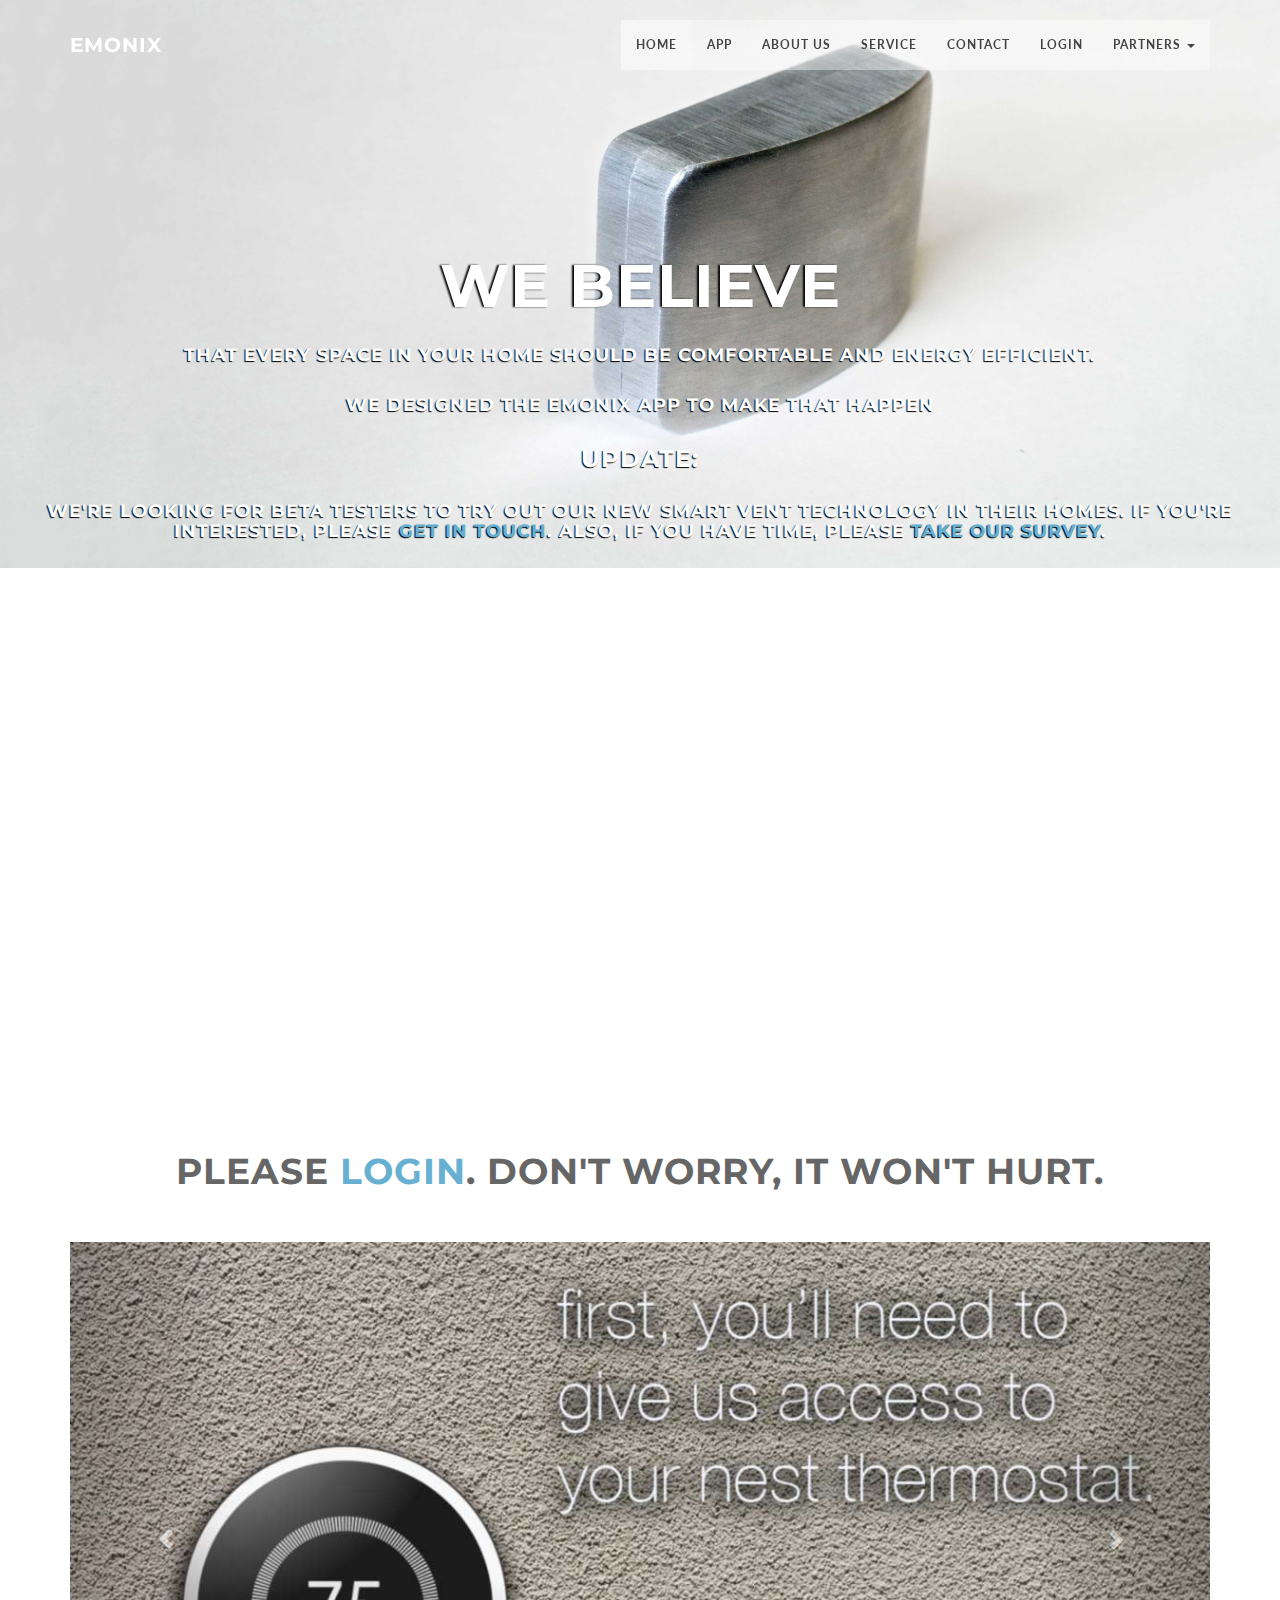
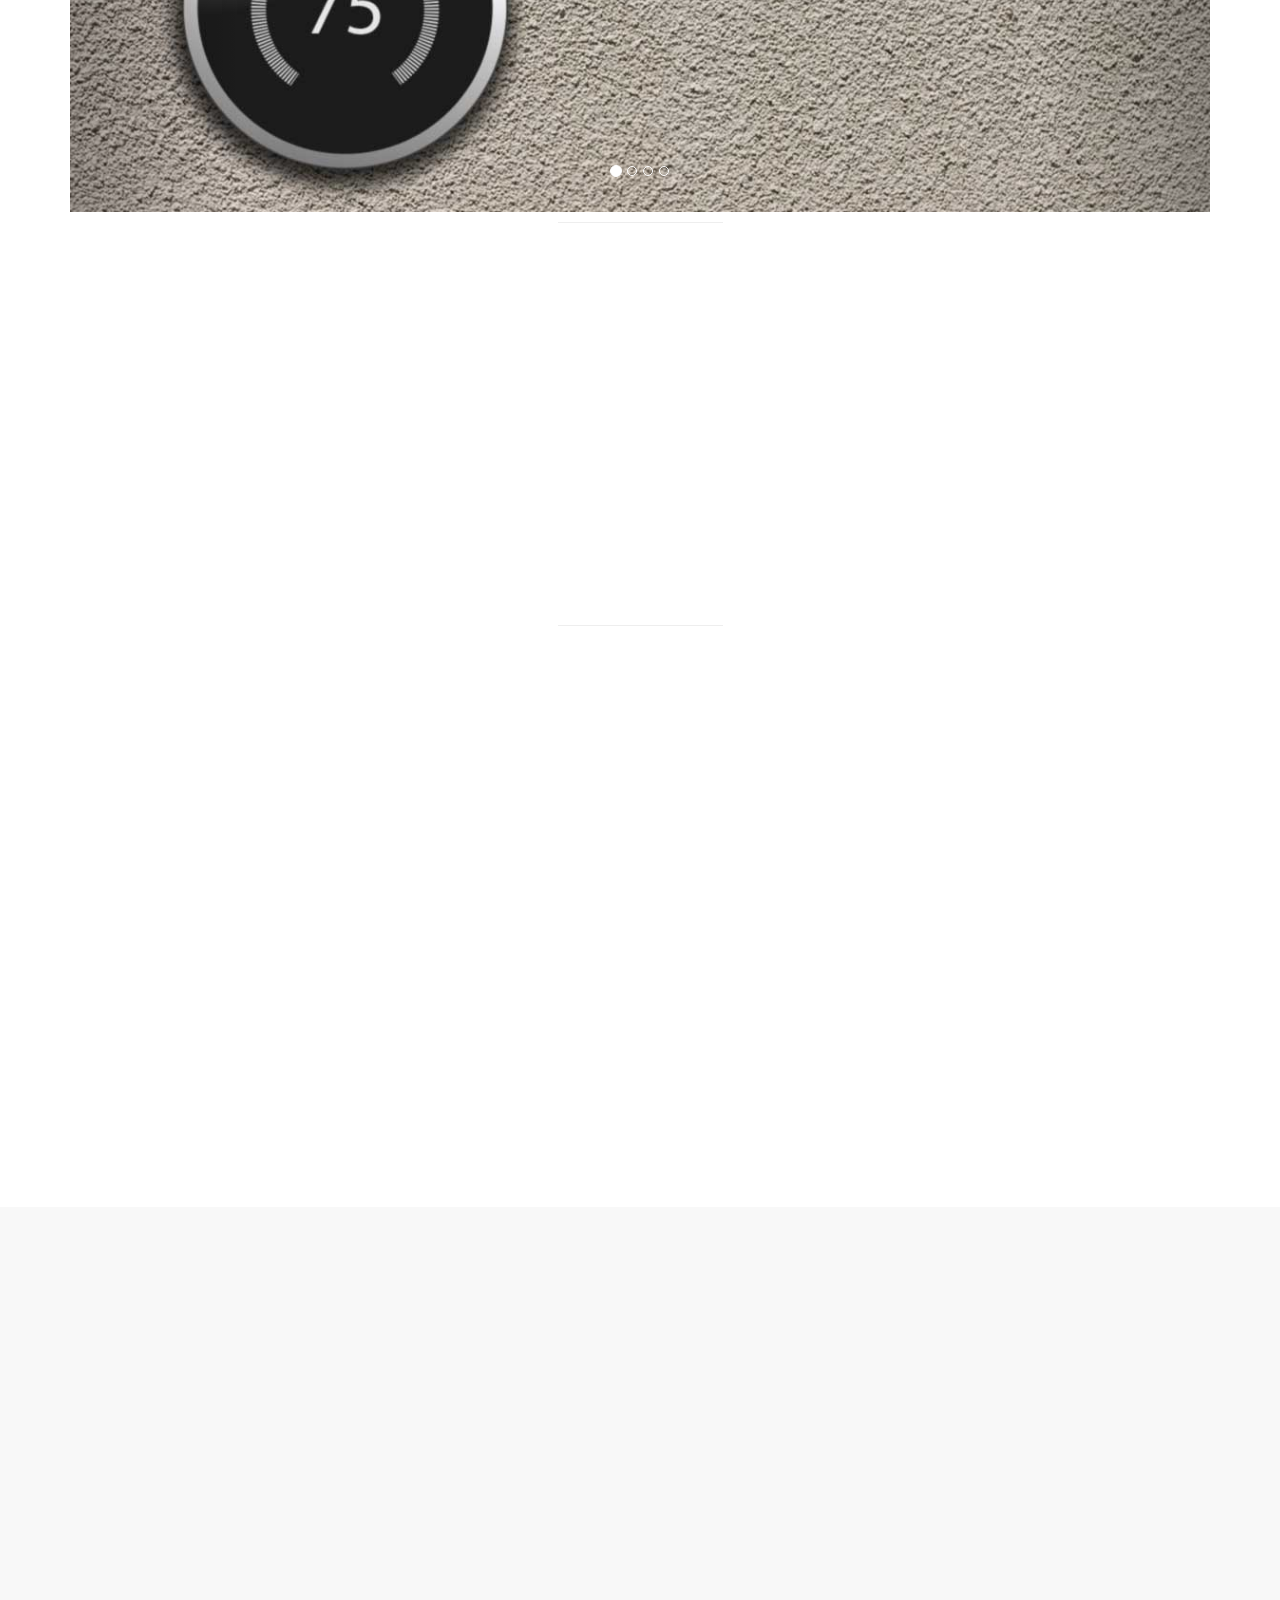
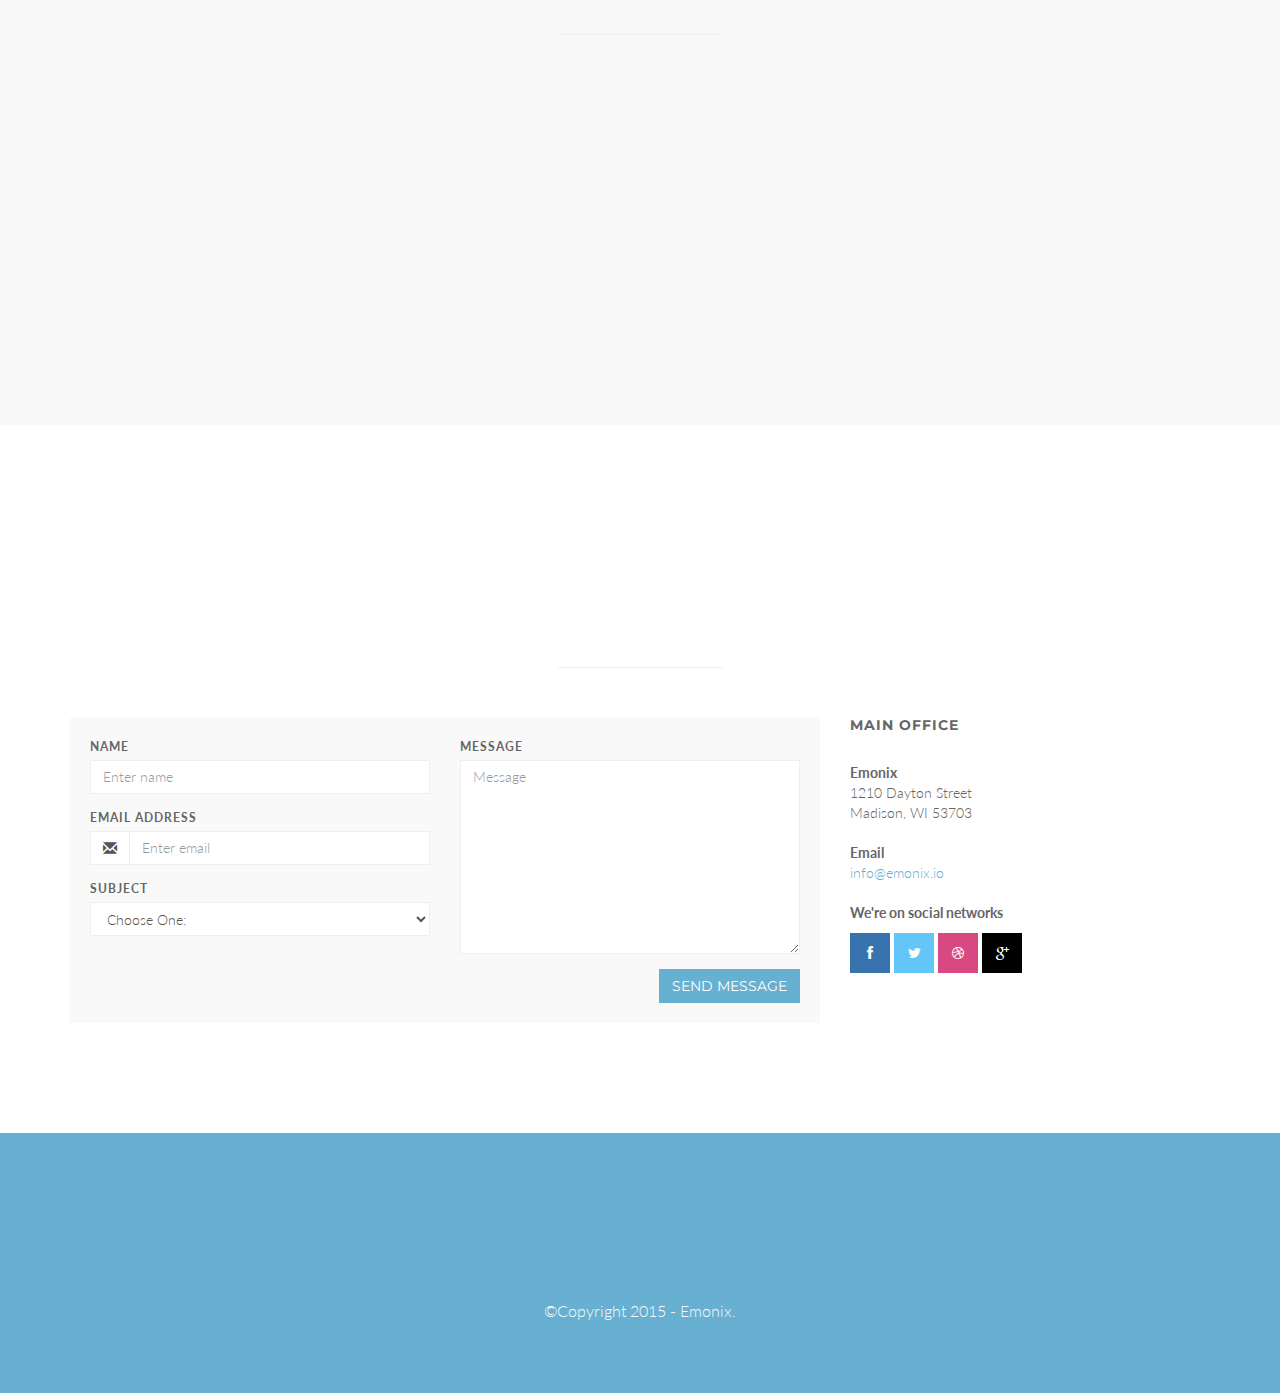
<file: index.html>
<!DOCTYPE html>
<html lang="en">

<head>
    <meta charset="utf-8">
    <meta name="viewport" content="width=device-width, initial-scale=1.0">
    <meta name="description" content="">
    <meta name="author" content="">

    <title>Emonix Home Automation</title>

	<link href='http://fonts.googleapis.com/css?family=Buenard:700' rel='stylesheet' type='text/css'>

    <!-- Bootstrap Core CSS -->
    <link href="css/bootstrap.min.css" rel="stylesheet" type="text/css">

    <!-- Fonts -->
    <link href="font-awesome/css/font-awesome.min.css" rel="stylesheet" type="text/css">
	<link href="css/animate.css" rel="stylesheet" />
    <!-- Squad theme CSS -->
    <link href="css/style.css" rel="stylesheet">
	<link href="color/default.css" rel="stylesheet">

    <script src="https://apis.google.com/js/client:platform.js" async defer></script>

	<script src="https://ajax.googleapis.com/ajax/libs/jquery/2.1.3/jquery.min.js"></script>

	<!-- Warming Up -->
	<link href='http://fonts.googleapis.com/css?family=Buenard:700' rel='stylesheet' type='text/css'>
	<script src="http://pupunzi.com/mb.components/mb.YTPlayer/demo/inc/jquery.mb.YTPlayer.js"></script>
	
	<script src="http://pupunzi.com/mb.components/mb.YTPlayer/demo/inc/jquery.mb.YTPlayer.js"></script>

	<script>
	function computeBill() {
		var xmlhttp;
		if (window.XMLHttpRequest) {
			// code for IE7+, Firefox, Chrome, Opera, Safari
			xmlhttp=new XMLHttpRequest();
		} else {
			// code for IE6, IE5
			xmlhttp=new ActiveXObject("Microsoft.XMLHTTP");
		}
		xmlhttp.onreadystatechange=function() {
			if (xmlhttp.readyState==4 && xmlhttp.status==200) {
				document.getElementById("computedGasBill").value=xmlhttp.responseText;
			}
		}
		var gasused = document.getElementById('gasused').value;
		var gasprice = document.getElementById('gasprice').value;
		var startdate = document.getElementById('startdate').value;
		var enddate = document.getElementById('enddate').value;
		var dc = document.getElementById('distrocharge').value;
		xmlhttp.open("GET","computebill.php?gasused="+gasused+"&gasprice="+gasprice+"&startdate="+startdate+"&enddate="+enddate+"&distrocharge="+dc,true);
		xmlhttp.send();
	}
	
	function linkNESTDevice() {
		var user_nest_authCode = document.forms['user_nest_authCode_form']['user_nest_authCode'].value;
	
		if(user_nest_authCode.length != 8) {
			alert('Authorization Code must have 8 characters');
			return false;
		}
	
		localStorage.setItem('user_nest_authCode', user_nest_authCode);
	
		var glogin_authResult = localStorage.getItem('glogin_authResult');
		var glogin_authResult = JSON.parse(glogin_authResult);
	
		sendNESTDataToEmonixIO(glogin_authResult);
	
		return true;
	}

	function sendNESTDataToEmonixIO(authResult) {
		gapi.client.load("oauth2", "v2", function(){
	      	gapi.client.oauth2.tokeninfo( {'access_token' : authResult.access_token} ).execute( function(innerResp){
				var user_email = innerResp.email;
				var user_nest_authCode = localStorage.getItem('user_nest_authCode');
	
				var user_nest_dataBundle = {
					"email": user_email,
					"user_nest_authCode": user_nest_authCode
				};

				user_nest_dataBundle = JSON.stringify(user_nest_dataBundle);
	
				var xmlhttp;
				if (window.XMLHttpRequest) { // code for IE7+, Firefox, Chrome, Opera, Safari
				  	xmlhttp=new XMLHttpRequest();
				} else { // code for IE6, IE5
				  xmlhttp=new ActiveXObject("Microsoft.XMLHTTP");
				}
				xmlhttp.onreadystatechange=function() {
					if (xmlhttp.readyState==4 && xmlhttp.status==200) {
						var serverResponse = xmlhttp.responseText;
						alert(serverResponse);
						location.reload(true);
				    } else if(xmlhttp.status==400) {
						alert('Uh Oh! Something went awry. Could you please enter your authorization code again? Pretty please?');
					}
				}
				xmlhttp.open("POST","addNestUserToDatabase.php",true);
				xmlhttp.setRequestHeader("Content-type", "application/x-www-form-urlencoded");
				xmlhttp.send("user_nest_dataBundle="+user_nest_dataBundle);
			});
	      });
	
	      return true;
	}
	
	function checkUserLoginStatus() {
		var glogin_authResult = localStorage.getItem('glogin_authResult');
		
		if (glogin_authResult != null) {
			glogin_authResult = JSON.parse(glogin_authResult);
			if ( glogin_authResult['status']['signed_in'] ) {
				localStorage.setItem('signOutRequest','1');
				document.getElementById('login_link').innerHTML = "<a href=\"/login.html\">Logout</a>";
				return true;
			} else {
				document.getElementById('login_link').innerHTML = "<a href=\"/login.html\">Login</a>";
			}
		}
		return false;
	}

	function checkNestRegistration() {
		var authResult = localStorage.getItem('glogin_authResult');

		if (authResult != null) {
		    authResult = JSON.parse(authResult);
			gapi.client.load("oauth2", "v2", function(){
	    	  	gapi.client.oauth2.tokeninfo( {'access_token' : authResult.access_token} ).execute( function(innerResp){
					var user_email = innerResp.email;
	
					var xmlhttp;
					if (window.XMLHttpRequest) { // code for IE7+, Firefox, Chrome, Opera, Safari
					  	xmlhttp=new XMLHttpRequest();
					} else { // code for IE6, IE5
					  xmlhttp=new ActiveXObject("Microsoft.XMLHTTP");
					}
					xmlhttp.onreadystatechange=function() {
						if (xmlhttp.readyState==4 && xmlhttp.status==200) {
							var serverResponse = xmlhttp.responseText;
							if (serverResponse == 'true') {
								document.getElementById('request_login_section').style.display='none';
								document.getElementById('nest_linking_section').style.display='none';
								document.getElementById('bill_analysis_section').style.display='block';
							}
					    }
					}
					xmlhttp.open("POST","checkNestRegistration.php",true);
					xmlhttp.setRequestHeader("Content-type", "application/x-www-form-urlencoded");
					xmlhttp.send("user_email="+user_email);
				});
	   		});
		}
	    return false;
	}
	
	
	function operationsOnLoad() {
		var userLoginStatus = checkUserLoginStatus();
	
		if (userLoginStatus == true) {
			document.getElementById('request_login_section').style.display='none';
			document.getElementById('nest_linking_section').style.display='block';

			var nestRegistrationStatus = checkNestRegistration();
			if (nestRegistrationStatus == true) {
				document.getElementById('bill_analysis_section').style.display='block';
			} else {
				document.getElementById('bill_analysis_section').style.display='none';
			}
		} else {
			document.getElementById('request_login_section').style.display='block';
			document.getElementById('nest_linking_section').style.display='none';
			document.getElementById('bill_analysis_section').style.display='none';
		}
	}
	
	
	if (window.addEventListener) {
	    window.addEventListener("load", operationsOnLoad, false);
	} else if (window.attachEvent) {
	    window.attachEvent("onload", operationsOnLoad);
	} else {
		window.onload = operationsOnLoad;
	}
	
	</script>
<!-- Google Analytics -->
<script>
  (function(i,s,o,g,r,a,m){i['GoogleAnalyticsObject']=r;i[r]=i[r]||function(){
  (i[r].q=i[r].q||[]).push(arguments)},i[r].l=1*new Date();a=s.createElement(o),
  m=s.getElementsByTagName(o)[0];a.async=1;a.src=g;m.parentNode.insertBefore(a,m)
  })(window,document,'script','//www.google-analytics.com/analytics.js','ga');

  ga('create', 'UA-62214230-1', 'auto');
  ga('send', 'pageview');

</script>
<!-- End Google Analytics -->

</head>


<body id="page-top" data-spy="scroll" data-target=".navbar-custom">
<div id="fb-root"></div>
<script>(function(d, s, id) {
  var js, fjs = d.getElementsByTagName(s)[0];
  if (d.getElementById(id)) return;
  js = d.createElement(s); js.id = id;
  js.src = "//connect.facebook.net/en_US/sdk.js#xfbml=1&version=v2.3";
  fjs.parentNode.insertBefore(js, fjs);
}(document, 'script', 'facebook-jssdk'));</script>

	<!-- Preloader -->

	<div id="preloader">
	  <div id="load"></div>
	</div>

    <nav class="navbar navbar-custom navbar-fixed-top" role="navigation">
        <div class="container">
            <div class="navbar-header page-scroll">
                <button type="button" class="navbar-toggle" data-toggle="collapse" data-target=".navbar-main-collapse">
                    <i class="fa fa-bars"></i>
                </button>
                <a class="navbar-brand" href="index.html">
                    <h1>EMONIX</h1>
                </a>
            </div>

            <!-- Collect the nav links, forms, and other content for toggling -->
            <div class="collapse navbar-collapse navbar-right navbar-main-collapse">
      <ul class="nav navbar-nav">
        <li class="active"><a href="#intro">Home</a></li>
        <li><a href="#app">App</a></li>
	<li><a href="#about">About us</a></li>
		<li><a href="#service">Service</a></li>
		<li><a href="#contact">Contact</a></li>
		<li id="login_link"><a href="/login.html">Login</a></li>
        <li class="dropdown">
          <a href="#" class="dropdown-toggle" data-toggle="dropdown">Partners <b class="caret"></b></a>
          <ul class="dropdown-menu">
            <li><a href="http://www.wisc.edu/">UW Madison</a></li>
            <li><a href="https://www.wirelessdigitalthings.com/">Wireless Digital Things</a></li>
            <li><a href="https://nest.com/">Nest</a></li>
          </ul>
        </li>
      </ul>
            </div>
            <!-- /.navbar-collapse -->
        </div>
        <!-- /.container -->
    </nav>

	<!-- Section: intro -->
<div class="video-banner" style="z-index:3">
<!--<video id="video" preload autoplay="true" loop="loop" muted="muted" volume="0"> -->
<video autoplay loop poster="img/emonix.jpeg" id="bgvid">
<source src="http://emonix.io/img/vent.mp4" type="video/mp4"></source>
</video>
     </div>

<section id="intro" class="intro">
		<div class="slogan" style="z-index:120">
			<h2>WE BELIEVE</h2>
			<h4>that every space in your home should be comfortable and energy efficient.</h4>
			<h4>We designed the Emonix App to make that happen</h4>

			<h3>UPDATE:</h3>
			<h4>We're looking for beta testers to try out our new smart vent technology in their homes. If you're interested, please <a href="#contact">get in touch</a>. Also, if you have time, please <a href="https://uwmadison.qualtrics.com/SE/?SID=SV_006GsnlUYH6ViIJ"> take our survey</a>.</h4>
		</div>

		<div class="page-scroll">
			<a href="#service" class="btn btn-circle">
				<i class="fa fa-angle-double-down animated"></i>
			</a>
	</div>
    </section>
	<!-- /Section: intro -->

<!-- Video test -->

<!-- Warming Up -->
<!--Video Section-->
<!--
<section class="content-section video-section">
  <div class="pattern-overlay">
  <a id="bgndVideo" class="player" data-property="{videoURL:'https://www.youtube.com/watch?v=fdJc1_IBKJA',containment:'.video-section', quality:'large', autoPlay:true, mute:true, opacity:1}">bg</a>
    <div class="container">
      <div class="row">
        <div class="col-lg-12">
        <h1>Full Width Video</h1>  
        <h3>Enjoy Adding Full Screen Videos to your Page Sections</h3>
	   </div>
      </div>
    </div>
  </div>
</section>
-->
<!-- End Video Test -->

	<!-- Section: app -->
	<br />
    <section id="app" class="home-section text-center">
		<div class="heading-about">
			<div class="container">
			<div class="row">
				<div class="col-lg-8 col-lg-offset-2">
					<div class="wow bounceInDown" data-wow-delay="0.4s">
					<div class="section-heading">
					<h2>Emonix App</h2>
					<i class="fa fa-2x fa-angle-down"></i>
					</div>
					</div>
				</div>
			</div>
			</div>
		</div>
		<div id="appcontainer" class="container">




<!--Request to log in-->
<div id="request_login_section">
<h1 font-size='xx-large'>Please <a href="/login.html">login</a>. Don't worry, it won't hurt.</h1>
</div>
<!--End Request to log in-->


<!-- Begin Form to Connect To Nest-->
<div id="nest_linking_section" class="text-left">

Please follow these instructions to let us access your Nest.<br />
<ol>
<li>First, <strong><a href="https://home.nest.com/login/oauth2?client_id=5b67590a-8ce8-43f2-bad1-f35e8c6ba3cb&state=STATE" target="_blank">Generate a PIN code for your Nest</a> </strong></li>
<li>Agree to let emonix.io access your Nest (you know you want to!) </li>
<li>Login with your Nest account to view your Nest PIN code </li>
<li>Select and copy that PIN code and paste in in the corresponding text box below </li>
</ol>
	<form name="user_nest_authCode_form" action="javascript:linkNESTDevice();" method="post" class="form-horizontal" role="form">
	<div class="form-group">
		<label for="nest_authCode_request" class="col-sm-4 control-label">Please Enter your Nest PIN Code Here</label>
	    <div class="col-sm-4">
	    	<input type="text" class="form-control" id="user_nest_authCode" placeholder="NEST Authorization Code">
	    </div>
	</div>
	
	<input type="submit" value="I authorize Emonix.io to reduce my Energy Bill" /> <br />
	</form>
	<br />
</div>
<!-- End Form to Connect To Nest-->

<!-- Begin Bill Analysis Section -->
<div id="bill_analysis_section">
	<h4>Woohoo! Looks like we're already pals with your NEST. Please tell us about your last heating bill</h4>
	<form id="billform" class="form-horizontal" role="form">
	<!-- Start Date -->
	<div class="form-group">
	    <label for="startdate" class="col-sm-4 control-label">billing cycle start date</label>
	    <div class="col-sm-4">
	      <input type="date" class="form-control" id="startdate" placeholder="start date">
	    </div>
	  </div>
	
	<!-- End Date -->
	<div class="form-group">
	    <label for="enddate" class="col-sm-4 control-label">billing cycle end date</label>
	    <div class="col-sm-4">
	      <input type="date" class="form-control" id="enddate" placeholder="end date">
	    </div>
	  </div>
	
	<!-- Gas Amount -->
	     <div class="form-group">
	           <div class="col-sm-4 text-right">
	             <label for="gasused" class="">gas used last month</label>
	           </div>
	           <div class="col-sm-2">
	             <input id="gasused" class="form-control input-group-lg reg_name" type="text" name="gas used" placeholder="gas used" onkeyup="computeBill()">
	           </div>       
	           <div class="col-sm-2">
	             <label for="lastname" class="sr-only"></label>
	      <select class="form-control input-group-lg reg_name">
	        <option>therms</option>
	        <option>btu</option>
	      </select>
	           </div>
	    </div><!--/form-group-->
	
	<!-- Gas Price -->
	<div class="form-group">
	    <label for="gasprice" class="col-sm-4 control-label">gas price (per therm/btu)</label>
	    <div class="col-sm-4">
	      <div class="input-group">
	      <div class="input-group-addon">$</div>
	      <input type="text" class="form-control" id="gasprice" placeholder="gas price" onkeyup="computeBill()">
	      </div>
	    </div>
	  </div>
	
	<!-- Distribution Charges -->
	     <div class="form-group">
	           <div class="col-sm-4 text-right">
	             <label for="distrocharge" class="">distribution charges</label>
	           </div>
	           <div class="col-sm-2">
	           <div class="input-group">
	           <div class="input-group-addon">$</div>
	             <input id="distrocharge" class="form-control input-group-lg reg_name" type="text" placeholder="daily charge" onkeyup="computeBill()">
	           </div>
	           </div>       
	           <div class="col-sm-2">
	             <label for="lastname" class="sr-only"></label>
	      <select class="form-control input-group-lg reg_name">
	        <option>per day</option>
	        <option>per month</option>
	      </select>
	           </div>
	    </div><!--/form-group-->
	
	<div class="form-group">
	    <label for="computedGasBill" class="col-sm-4 control-label">total heating bill</label>
	    <div class="col-sm-4">
	      <input type="text" class="form-control" id="computedGasBill" placeholder="end date">
	    </div>
	  </div>
	
	
	
	  <div class="form-group"> 
	    <div class="col-sm-offset-2 col-sm-8">
	      <button type="submit" class="btn btn-default">Go!</button>
	    </div>
	  </div>
	</form>
</div>
<!-- End Bill Analysis Section -->



<br />
<!-- Carousel Test  -->
<div id="myCarousel" class="carousel slide" data-ride="carousel">
  <!-- Indicators -->
  <ol class="carousel-indicators">
    <li data-target="#myCarousel" data-slide-to="0" class="active"></li>
    <li data-target="#myCarousel" data-slide-to="1"></li>
    <li data-target="#myCarousel" data-slide-to="2"></li>
    <li data-target="#myCarousel" data-slide-to="3"></li>
  </ol>

  <!-- Wrapper for slides -->
  <div class="carousel-inner" role="listbox">
    <div class="item active">
      <img src="img/nestwall.jpg" alt="Nest thermostat">
    </div>

    <div class="item">
      <img src="img/nest-gears.gif" alt="Emonix Cloud Services">
    </div>

    <div class="item">
      <img src="img/energytarget.gif" alt="Energy bill target">
    </div>

    <div class="item">
      <img src="img/emonixsavings.gif" alt="Emonix saving energy">
    </div>
  </div>

  <!-- Left and right controls -->
  <a class="left carousel-control" href="#myCarousel" role="button" data-slide="prev">
    <span class="glyphicon glyphicon-chevron-left" aria-hidden="true"></span>
    <span class="sr-only">Previous</span>
  </a>
  <a class="right carousel-control" href="#myCarousel" role="button" data-slide="next">
    <span class="glyphicon glyphicon-chevron-right" aria-hidden="true"></span>
    <span class="sr-only">Next</span>
  </a>
</div>
<!-- End carousel test -->




		<div class="row">
			<div class="col-lg-2 col-lg-offset-5">
				<hr class="marginbot-50">
			</div>
		</div>


		</div>
	</section>
	<!-- /Section: about -->
	


	<!-- Section: about -->
    <section id="about" class="home-section text-center">
		<div class="heading-about">
			<div class="container">
			<div class="row">
				<div class="col-lg-8 col-lg-offset-2">
					<div class="wow bounceInDown" data-wow-delay="0.4s">
					<div class="section-heading">
					<h2>About us</h2>
					<i class="fa fa-2x fa-angle-down"></i>

					</div>
					</div>
				</div>
			</div>
			</div>
		</div>
		<div class="container">

		<div class="row">
			<div class="col-lg-2 col-lg-offset-5">
				<hr class="marginbot-50">
			</div>
		</div>
			<div class="col-xs-5 col-sm-3 col-md-4">
				<div class="wow bounceInUp" data-wow-delay="0.5s">
                <div class="team boxed-grey">
                    <div class="inner">
						<h5>Neil Klingensmith</h5>
                        <p class="subtitle">CEO and Engineer</p>
                        <div class="avatar"><img src="img/team/neil.jpg" alt="" class="img-responsive img-circle" /></div>
                    </div>
                </div>
				</div>
            </div>
			<div class="col-xs-5 col-sm-3 col-md-4">
				<div class="wow bounceInUp" data-wow-delay="0.8s">
                <div class="team boxed-grey">
                    <div class="inner">
						<h5>Suman</h5>
                        <p class="subtitle">Chairman of the Board</p>
                        <div class="avatar"><img src="img/team/suman.jpg" alt="" class="img-responsive img-circle" /></div>

                    </div>
                </div>
				</div>
            </div>
			<div class="col-xs-5 col-sm-3 col-md-4">
				<div class="wow bounceInUp" data-wow-delay="1s">
                <div class="team boxed-grey">
                    <div class="inner">
						<h5>Kyle Grieger</h5>
                        <p class="subtitle">Software Engineer</p>
                        <div class="avatar"><img src="img/team/kyle.jpg" alt="" class="img-responsive img-circle" /></div>

                    </div>
                </div>
				</div>
            </div>
        </div>		
		</div>
	</section>
	<!-- /Section: about -->
	

	<!-- Section: services -->
    <section id="service" class="home-section text-center bg-gray">
		
		<div class="heading-about">
			<div class="container">
			<div class="row">
				<div class="col-lg-8 col-lg-offset-2">
					<div class="wow bounceInDown" data-wow-delay="0.4s">
					<div class="section-heading">
					<h2>FEATURES AND SERVICES</h2>
					<h4>Emonix is a home automation service that reduces the energy consumed by your home's heating and cooling systems.
					It works by only conditioning the spaces that are actively being used.</h4>
					<h5>Using smart vent dampers, airflow to unused spaces is rerouted to other areas of the home so you don't waste energy and money to heat and cool your unused rooms.</h5>
					<i class="fa fa-2x fa-angle-down"></i>

					</div>
					</div>
				</div>
			</div>
			</div>
		</div>
		<div class="container">
		<div class="row">
			<div class="col-lg-2 col-lg-offset-5">
				<hr class="marginbot-50">
			</div>
		</div>
        <div class="row">
            <div class="col-sm-3 col-md-3">
				<div class="wow fadeInLeft" data-wow-delay="0.2s">
                <div class="service-box">
					<div class="service-icon">
						<img src="img/icons/snow42.svg" alt="" height="42" width="42"/>
					</div>
					<div class="service-desc">
						<h5>NEST INTEGRATION</h5>
						<p>Our system can communicate with a Nest thermostat in order to more efficiently heat and cool your home.</p>
					</div>
                </div>
				</div>
            </div>
			<div class="col-sm-3 col-md-3">
				<div class="wow fadeInUp" data-wow-delay="0.2s">
                <div class="service-box">
					<div class="service-icon">
						<img src="img/icons/statistical1.svg" alt="" height="42" width="42" />
					</div>
					<div class="service-desc">
						<h5>DATA ANALYSIS</h5>
						<p>View temperature data in real time and know what the climate is in every room of your home.</p>
					</div>
                </div>
				</div>
            </div>
			<div class="col-sm-3 col-md-3">
				<div class="wow fadeInUp" data-wow-delay="0.2s">
                <div class="service-box">
					<div class="service-icon">
						<img src="img/icons/earth16.svg" alt="" height="42" width="42"/>
					</div>
					<div class="service-desc">
						<h5>SUSTAINABILITY</h5>
						<p>Set parameters to save money and energy and avoid heating or cooling parts of your home that are not in use.</p>
					</div>
                </div>
				</div>
            </div>
			<div class="col-sm-3 col-md-3">
				<div class="wow fadeInRight" data-wow-delay="0.2s">
                <div class="service-box">
					<div class="service-icon">
						<img src="img/icons/cloud127.svg" alt="" height="42" width="42" />
					</div>
					<div class="service-desc">
						<h5>CLOUD SYSTEM</h5>
						<p>Your data is securely stored in the cloud so you can acess it from anywhere.</p>
					</div>
                </div>
				</div>
            </div>
        </div>		
		</div>
	</section>
	<!-- /Section: services -->
	

	

	<!-- Section: contact -->
    <section id="contact" class="home-section text-center">
		<div class="heading-contact">
			<div class="container">
			<div class="row">
				<div class="col-lg-8 col-lg-offset-2">
					<div class="wow bounceInDown" data-wow-delay="0.4s">
					<div class="section-heading">
					<h2>Get in touch</h2>
					<i class="fa fa-2x fa-angle-down"></i>

					</div>
					</div>
				</div>
			</div>
			</div>
		</div>
		<div class="container">

<div class="fb-share-button" data-href="http://www.emonix.io" data-layout="button"></div>
		<div class="row">
			<div class="col-lg-2 col-lg-offset-5">
				<hr class="marginbot-50">
			</div>
		</div>
    <div class="row">
        <div class="col-lg-8">
            <div class="boxed-grey">
                <form id="contact-form" method="POST" action="cgi-bin/getintouch.cgi">
                <div class="row">
                    <div class="col-md-6">
                        <div class="form-group">
                            <label for="name">
                                Name</label>
                            <input type="text" class="form-control" name="name" id="name" placeholder="Enter name" required="required" />
                        </div>
                        <div class="form-group">
                            <label for="email">
                                Email Address</label>
                            <div class="input-group">
                                <span class="input-group-addon"><span class="glyphicon glyphicon-envelope"></span>
                                </span>
                                <input type="email" class="form-control" name="email" id="email" placeholder="Enter email" required="required" /></div>
                        </div>
                        <div class="form-group">
                            <label for="subject">
                                Subject</label>
                            <select id="subject" name="subject" class="form-control" required="required">
                                <option value="na" selected="">Choose One:</option>
                                <option value="service">Questions</option>
                                <option value="suggestions">Suggestions</option>
                                <option value="product">Pricing</option>
                            </select>
                        </div>
                    </div>
                    <div class="col-md-6">
                        <div class="form-group">
                            <label for="name">
                                Message</label>
                            <textarea name="message" id="message" class="form-control" rows="9" cols="25" required="required"
                                placeholder="Message"></textarea>
                        </div>
                    </div>
                    <div class="col-md-12">
                        <button type="submit" class="btn btn-skin pull-right" id="btnContactUs">
                            Send Message</button>
                    </div>
                </div>
                </form>
            </div>
        </div>
		
		<div class="col-lg-4">
			<div class="widget-contact">
				<h5>Main Office</h5>
				
				<address>
				  <strong>Emonix</strong><br>
				  1210 Dayton Street<br>
				  Madison, WI 53703<br>
				</address>

				<address>
				  <strong>Email</strong><br>
				  <a href="mailto:info@emonix.io">info@emonix.io</a>
				</address>	
				<address>
				  <strong>We're on social networks</strong><br>
                       	<ul class="company-social">
                            <li class="social-facebook"><a href="#" target="_blank"><i class="fa fa-facebook"></i></a></li>
                            <li class="social-twitter"><a href="#" target="_blank"><i class="fa fa-twitter"></i></a></li>
                            <li class="social-dribble"><a href="#" target="_blank"><i class="fa fa-dribbble"></i></a></li>
                            <li class="social-google"><a href="#" target="_blank"><i class="fa fa-google-plus"></i></a></li>
                        </ul>	
				</address>					
			
			</div>	
		</div>
    </div>	

		</div>
	</section>
	<!-- /Section: contact -->

	<footer>
		<div class="container">
			<div class="row">
				<div class="col-md-12 col-lg-12">
					<div class="wow shake" data-wow-delay="0.4s">
					<div class="page-scroll marginbot-30">
						<a href="#intro" id="totop" class="btn btn-circle">
							<i class="fa fa-angle-double-up animated"></i>
						</a>
					</div>
					</div>
					<p>&copy;Copyright 2015 - Emonix.</p>
				</div>
			</div>	
		</div>
	</footer>

    <!-- Core JavaScript Files -->
    <script src="js/lib/jquery.min.js"></script>
    <script src="js/lib/bootstrap.min.js"></script>
    <script src="js/lib/jquery.easing.min.js"></script>	
	<script src="js/lib/jquery.scrollTo.js"></script>
	<script src="js/lib/wow.min.js"></script>
    <!-- Custom Theme JavaScript -->
    <script src="js/lib/custom.js"></script>
    <script src="https://ajax.googleapis.com/ajax/libs/jquery/1.10.2/jquery.min.js" type="text/javascript"></script>
    <script src="bower_components/angular/angular.min.js"></script>
    <!-- TODO angularify this-->
       <script type="text/javascript">


function sendEmail(){
// create a variable for the API call parameters
// Send the email!
var from = document.getElementById("email").value;
console.log(from);
var name = document.getElementById("name").value;
console.log(name);
var subject = document.getElementById("subject").value;
console.log(subject);
var message = document.getElementById("message").value;
console.log(message);

   var xmlHttp = null;

    xmlHttp = new XMLHttpRequest();
//    xmlHttp.open( "GET", 'http://127.0.0.1:8000/email/'+message+ '/from/'+ from +'/name/' + name +'/sub/'+subject, false );
    xmlHttp.open( "POST", 'http://www.emonix.io/cgi-bin/getintouch.cgi', true );
    xmlHttp.setRequestHeader("Content-type","application/x-www-form-urlencoded");
    xmlHttp.send( "email="+from+"&name="+name+"&subject="+subject+"&message="+message );
    console.log(xmlHttp.responseText)
}

    </script>
</body>

</html>
</file>
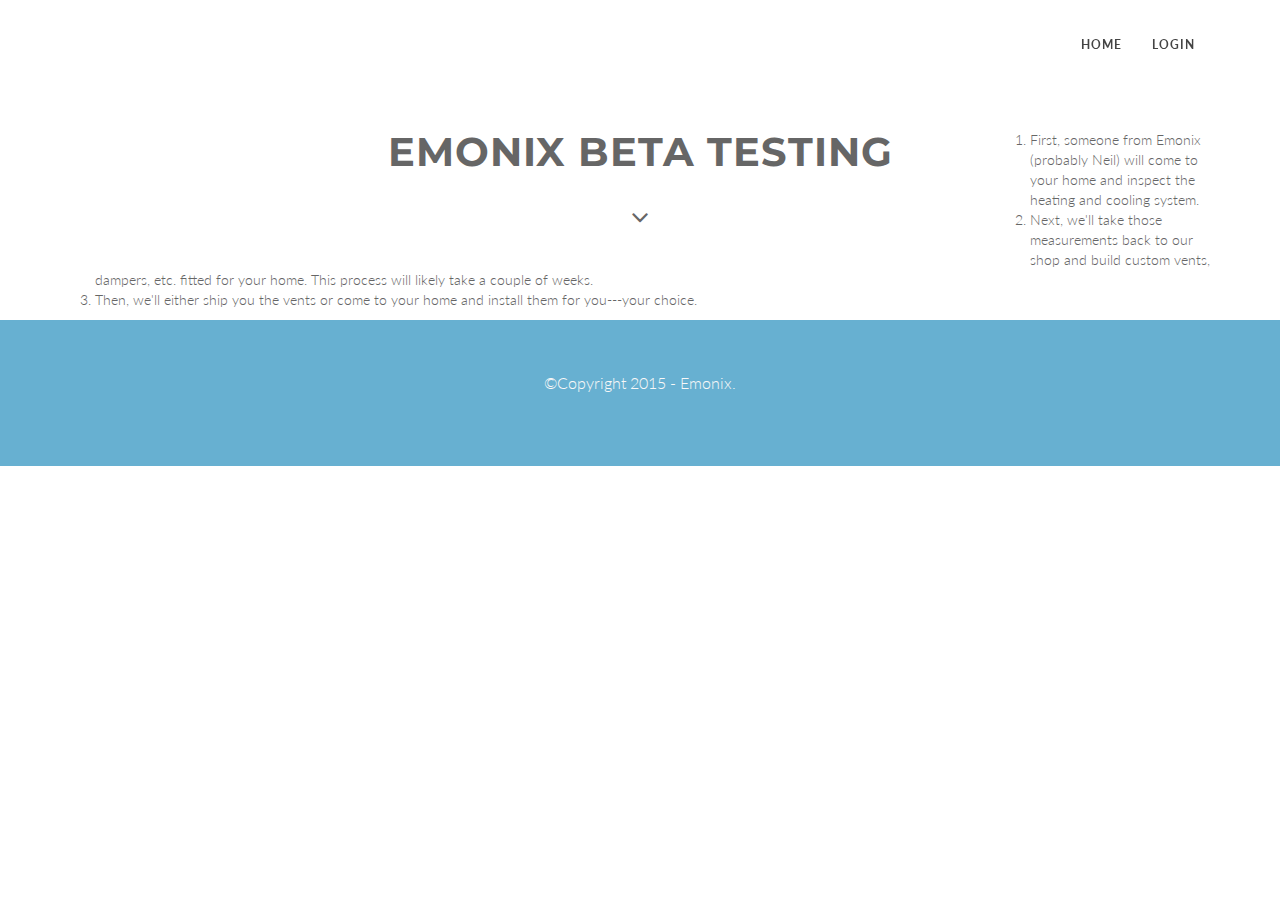
<file: betatesting.html>
<!DOCTYPE html>
<html lang="en">

<head>
    <meta charset="utf-8">
    <meta name="viewport" content="width=device-width, initial-scale=1.0">
    <meta name="description" content="">
    <meta name="author" content="">

    <title>Emonix Home Automation</title>

	<link href='http://fonts.googleapis.com/css?family=Buenard:700' rel='stylesheet' type='text/css'>

    <!-- Bootstrap Core CSS -->
    <link href="css/bootstrap.min.css" rel="stylesheet" type="text/css">

    <!-- Fonts -->
    <link href="font-awesome/css/font-awesome.min.css" rel="stylesheet" type="text/css">
	<link href="css/animate.css" rel="stylesheet" />
    <!-- Squad theme CSS -->
    <link href="css/style.css" rel="stylesheet">
	<link href="color/default.css" rel="stylesheet">

    <script src="https://apis.google.com/js/client:platform.js" async defer></script>

	<script src="https://ajax.googleapis.com/ajax/libs/jquery/2.1.3/jquery.min.js"></script>

	<!-- Warming Up -->
	<link href='http://fonts.googleapis.com/css?family=Buenard:700' rel='stylesheet' type='text/css'>
	<script src="http://pupunzi.com/mb.components/mb.YTPlayer/demo/inc/jquery.mb.YTPlayer.js"></script>
	
	<script src="http://pupunzi.com/mb.components/mb.YTPlayer/demo/inc/jquery.mb.YTPlayer.js"></script>

	<script>

	function checkUserLoginStatus() {
		var glogin_authResult = localStorage.getItem('glogin_authResult');
		
		if (glogin_authResult != null) {
			glogin_authResult = JSON.parse(glogin_authResult);
			if ( glogin_authResult['status']['signed_in'] ) {
				localStorage.setItem('signOutRequest','1');
				document.getElementById('login_link').innerHTML = "<a href=\"/login.html\">Logout</a>";
				return true;
			} else {
				document.getElementById('login_link').innerHTML = "<a href=\"/login.html\">Login</a>";
			}
		}
		return false;
	}

	function checkNestRegistration() {
		var authResult = localStorage.getItem('glogin_authResult');

		if (authResult != null) {
		    authResult = JSON.parse(authResult);
			gapi.client.load("oauth2", "v2", function(){
	    	  	gapi.client.oauth2.tokeninfo( {'access_token' : authResult.access_token} ).execute( function(innerResp){
					var user_email = innerResp.email;
	
					var xmlhttp;
					if (window.XMLHttpRequest) { // code for IE7+, Firefox, Chrome, Opera, Safari
					  	xmlhttp=new XMLHttpRequest();
					} else { // code for IE6, IE5
					  xmlhttp=new ActiveXObject("Microsoft.XMLHTTP");
					}
					xmlhttp.onreadystatechange=function() {
						if (xmlhttp.readyState==4 && xmlhttp.status==200) {
							var serverResponse = xmlhttp.responseText;
							if (serverResponse == 'true') {
								document.getElementById('request_login_section').style.display='none';
								document.getElementById('nest_linking_section').style.display='none';
								document.getElementById('bill_analysis_section').style.display='block';
							}
					    }
					}
					xmlhttp.open("POST","checkNestRegistration.php",true);
					xmlhttp.setRequestHeader("Content-type", "application/x-www-form-urlencoded");
					xmlhttp.send("user_email="+user_email);
				});
	   		});
		}
	    return false;
	}
	
	function nvFileClick(){
		document.getElementById('blankconfig').style.display='none';
	}
	function operationsOnLoad() {
		var userLoginStatus = checkUserLoginStatus();
	
		if (userLoginStatus == true) {
			 document.getElementById('blankconfig').style.display='block';
			var nestRegistrationStatus = checkNestRegistration();
			if (nestRegistrationStatus == true) {
				document.getElementById('bill_analysis_section').style.display='block';
			} else {
				document.getElementById('bill_analysis_section').style.display='none';
			}
		} else {
			document.getElementById('request_login_section').style.display='block';
			document.getElementById('nest_linking_section').style.display='none';
			document.getElementById('bill_analysis_section').style.display='none';
		}
	}

function getParameterByName(name) {
    name = name.replace(/[\[]/, "\\[").replace(/[\]]/, "\\]");
    var regex = new RegExp("[\\?&]" + name + "=([^&#]*)"),
        results = regex.exec(location.search);
    return results === null ? "" : decodeURIComponent(results[1].replace(/\+/g, " "));
}

	if (window.addEventListener) {
	    window.addEventListener("load", operationsOnLoad, false);
	} else if (window.attachEvent) {
	    window.attachEvent("onload", operationsOnLoad);
	} else {
		window.onload = operationsOnLoad;
	}
	
	</script>
<!-- Google Analytics -->
<script>
  (function(i,s,o,g,r,a,m){i['GoogleAnalyticsObject']=r;i[r]=i[r]||function(){
  (i[r].q=i[r].q||[]).push(arguments)},i[r].l=1*new Date();a=s.createElement(o),
  m=s.getElementsByTagName(o)[0];a.async=1;a.src=g;m.parentNode.insertBefore(a,m)
  })(window,document,'script','//www.google-analytics.com/analytics.js','ga');

  ga('create', 'UA-62214230-1', 'auto');
  ga('send', 'pageview');

</script>
<!-- End Google Analytics -->

</head>


<body id="page-top" data-spy="scroll" data-target=".navbar-custom">
<div id="fb-root"></div>
<script>(function(d, s, id) {
  var js, fjs = d.getElementsByTagName(s)[0];
  if (d.getElementById(id)) return;
  js = d.createElement(s); js.id = id;
  js.src = "//connect.facebook.net/en_US/sdk.js#xfbml=1&version=v2.3";
  fjs.parentNode.insertBefore(js, fjs);
}(document, 'script', 'facebook-jssdk'));</script>

	<!-- Preloader -->

	<div id="preloader">
	  <div id="load"></div>
	</div>

    <nav class="navbar navbar-custom navbar-fixed-top" role="navigation">
        <div class="container">
            <div class="navbar-header page-scroll">
                <button type="button" class="navbar-toggle" data-toggle="collapse" data-target=".navbar-main-collapse">
                    <i class="fa fa-bars"></i>
                </button>
                <a class="navbar-brand" href="index.html">
                    <h1>EMONIX</h1>
                </a>
            </div>

            <!-- Collect the nav links, forms, and other content for toggling -->
            <div class="collapse navbar-collapse navbar-right navbar-main-collapse">
      <ul class="nav navbar-nav">
        <li class="active"><a href="/index.html">Home</a></li>
	<li id="login_link"><a href="/login.html">Login</a></li>
      </ul>
            </div>
            <!-- /.navbar-collapse -->
        </div>
        <!-- /.container -->
    </nav>


	<!-- Section: Devices -->
	<br />
    <section id="intro" class="home-section text-center">
		<div class="heading-about">
			<div class="container">
			<div class="row">
				<div class="col-lg-8 col-lg-offset-2">
					<div class="wow bounceInDown" data-wow-delay="0.4s">
					<div class="section-heading">
					<h2>Emonix Beta Testing</h2>
					<i class="fa fa-2x fa-angle-down"></i>
					</div>
					</div>


				</div>
				<div id="betatest-program" class="text-left">
					<ol>
					<li> First, someone from Emonix (probably Neil) will come to your home and inspect the heating and cooling system.</li>
					<li> Next, we'll take those measurements back to our shop and build custom vents, dampers, etc. fitted for your home. This process will likely take a couple of weeks.</li>
					<li> Then, we'll either ship you the vents or come to your home and install them for you---your choice.</li>
					</ol>
				</div>
			</div>
			</div>
		</div>
		<div id="appcontainer" class="container">
		</div>
<!-- End section Devices -->

	<footer>
		<div class="container">
			<div class="row">
				<div class="col-md-12 col-lg-12">

					<p>&copy;Copyright 2015 - Emonix.</p>
				</div>
			</div>	
		</div>
	</footer>

    <!-- Core JavaScript Files -->
    <script src="js/lib/jquery.min.js"></script>
    <script src="js/lib/bootstrap.min.js"></script>
    <script src="js/lib/jquery.easing.min.js"></script>	
	<script src="js/lib/jquery.scrollTo.js"></script>
	<script src="js/lib/wow.min.js"></script>
    <!-- Custom Theme JavaScript -->
    <script src="js/lib/custom.js"></script>
    <script src="https://ajax.googleapis.com/ajax/libs/jquery/1.10.2/jquery.min.js" type="text/javascript"></script>
    <script src="bower_components/angular/angular.min.js"></script>
    <!-- TODO angularify this-->
       <script type="text/javascript">


function sendEmail(){
// create a variable for the API call parameters
// Send the email!
var from = document.getElementById("email").value;
console.log(from);
var name = document.getElementById("name").value;
console.log(name);
var subject = document.getElementById("subject").value;
console.log(subject);
var message = document.getElementById("message").value;
console.log(message);

   var xmlHttp = null;

    xmlHttp = new XMLHttpRequest();
//    xmlHttp.open( "GET", 'http://127.0.0.1:8000/email/'+message+ '/from/'+ from +'/name/' + name +'/sub/'+subject, false );
    xmlHttp.open( "POST", 'http://www.emonix.io/cgi-bin/getintouch.cgi', true );
    xmlHttp.setRequestHeader("Content-type","application/x-www-form-urlencoded");
    xmlHttp.send( "email="+from+"&name="+name+"&subject="+subject+"&message="+message );
    console.log(xmlHttp.responseText)
}

    </script>
</body>

</html>
</file>
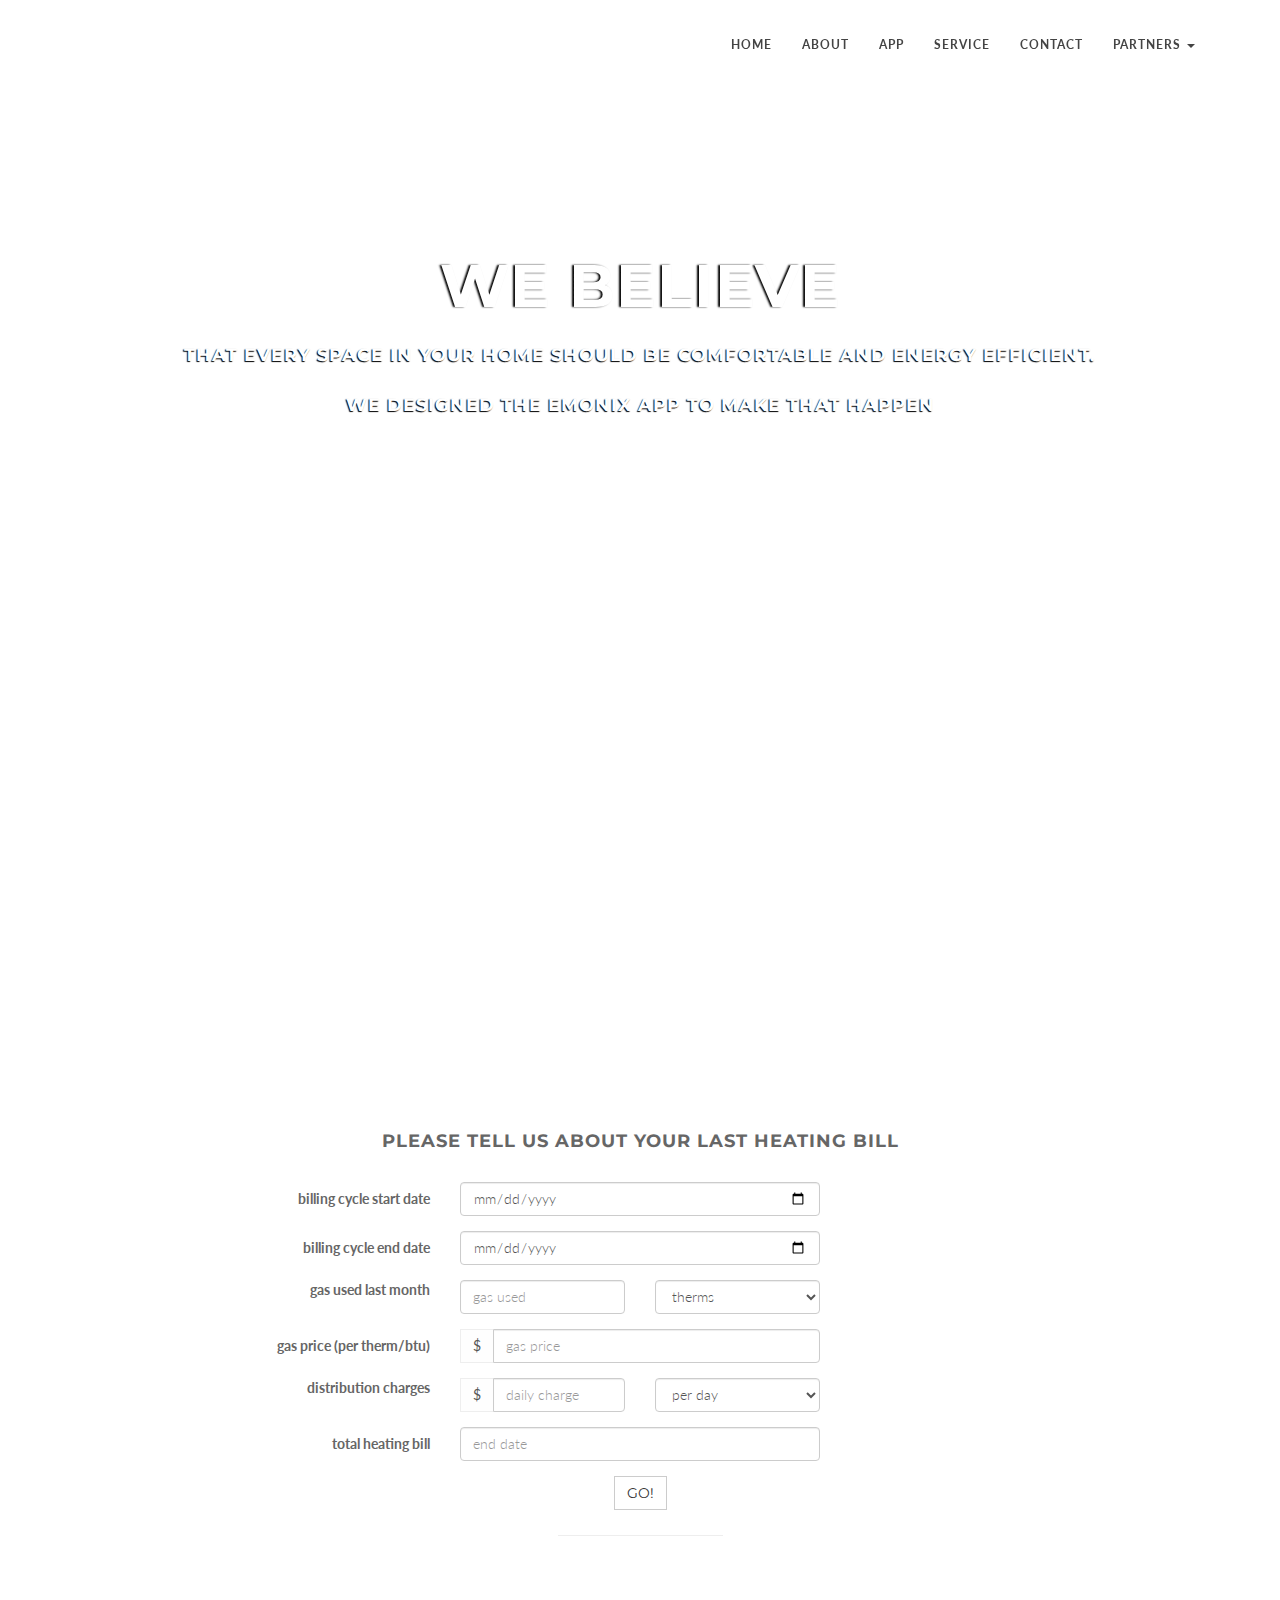
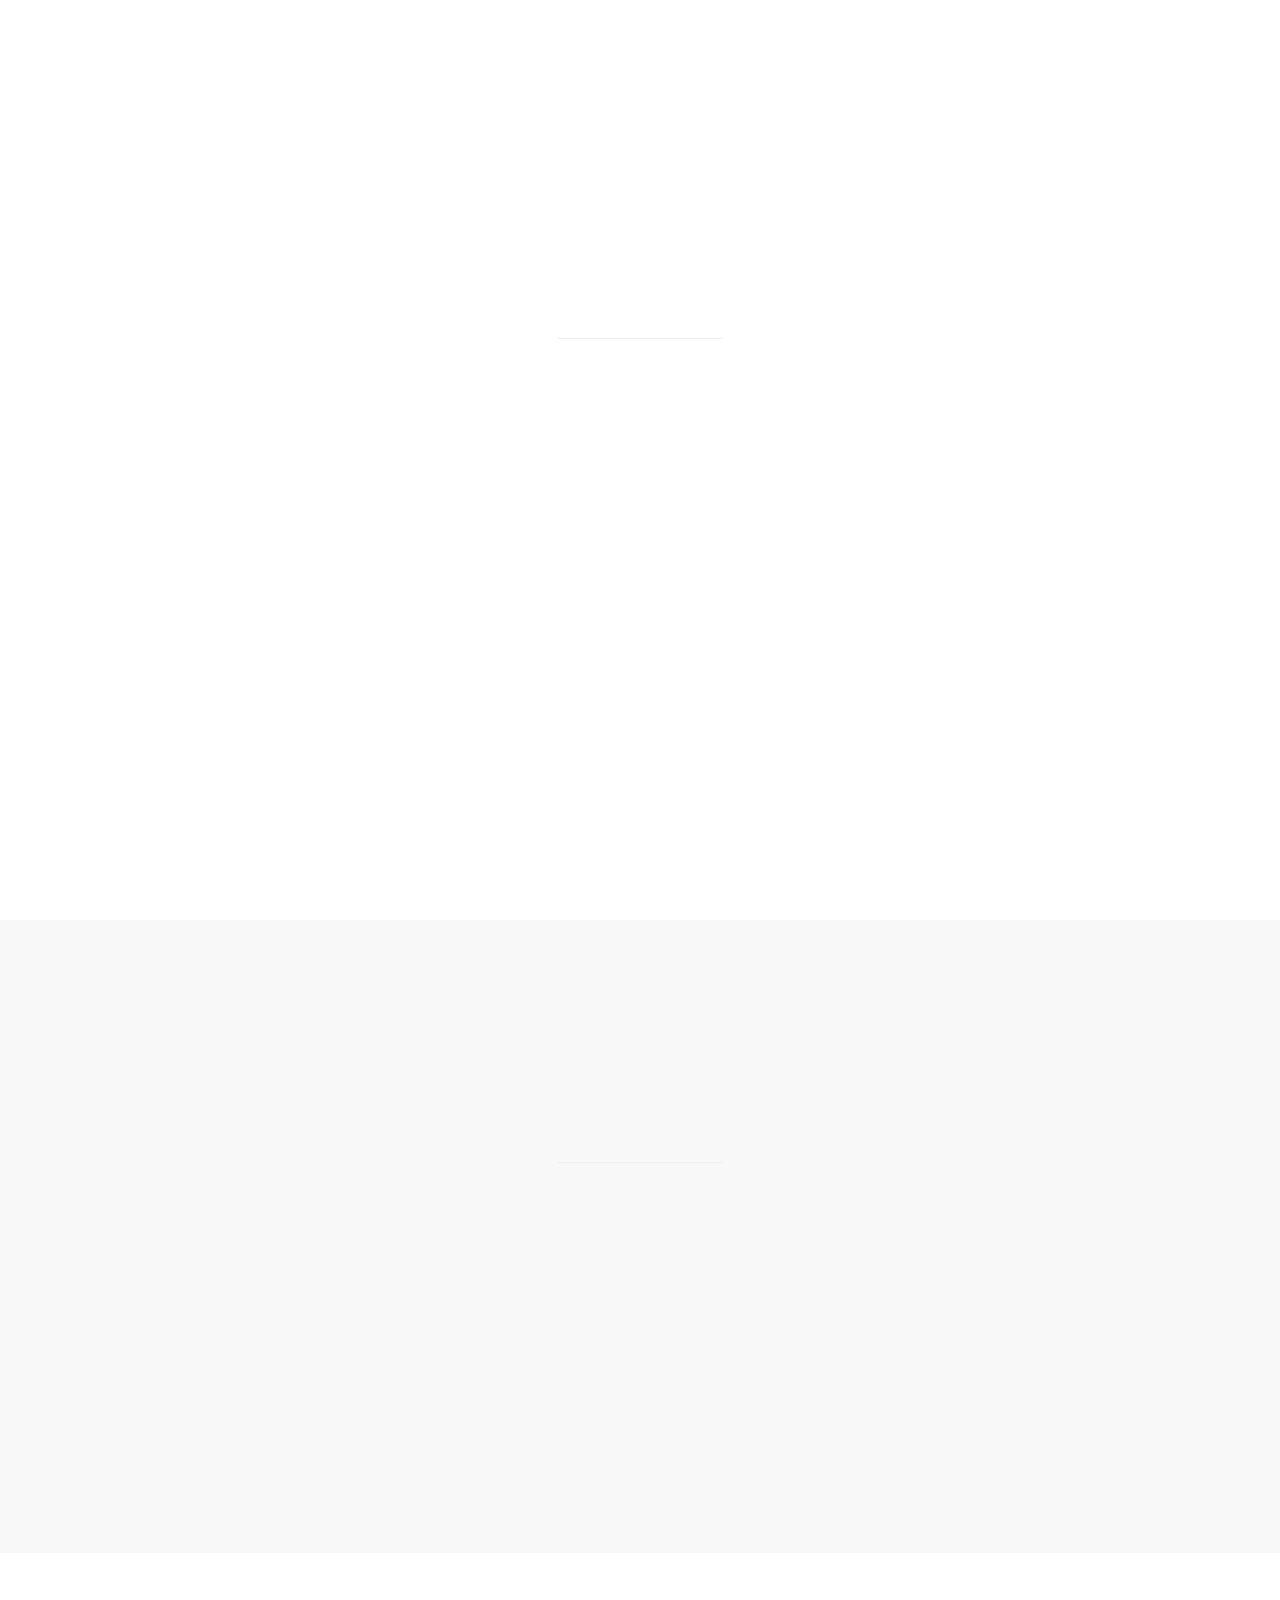
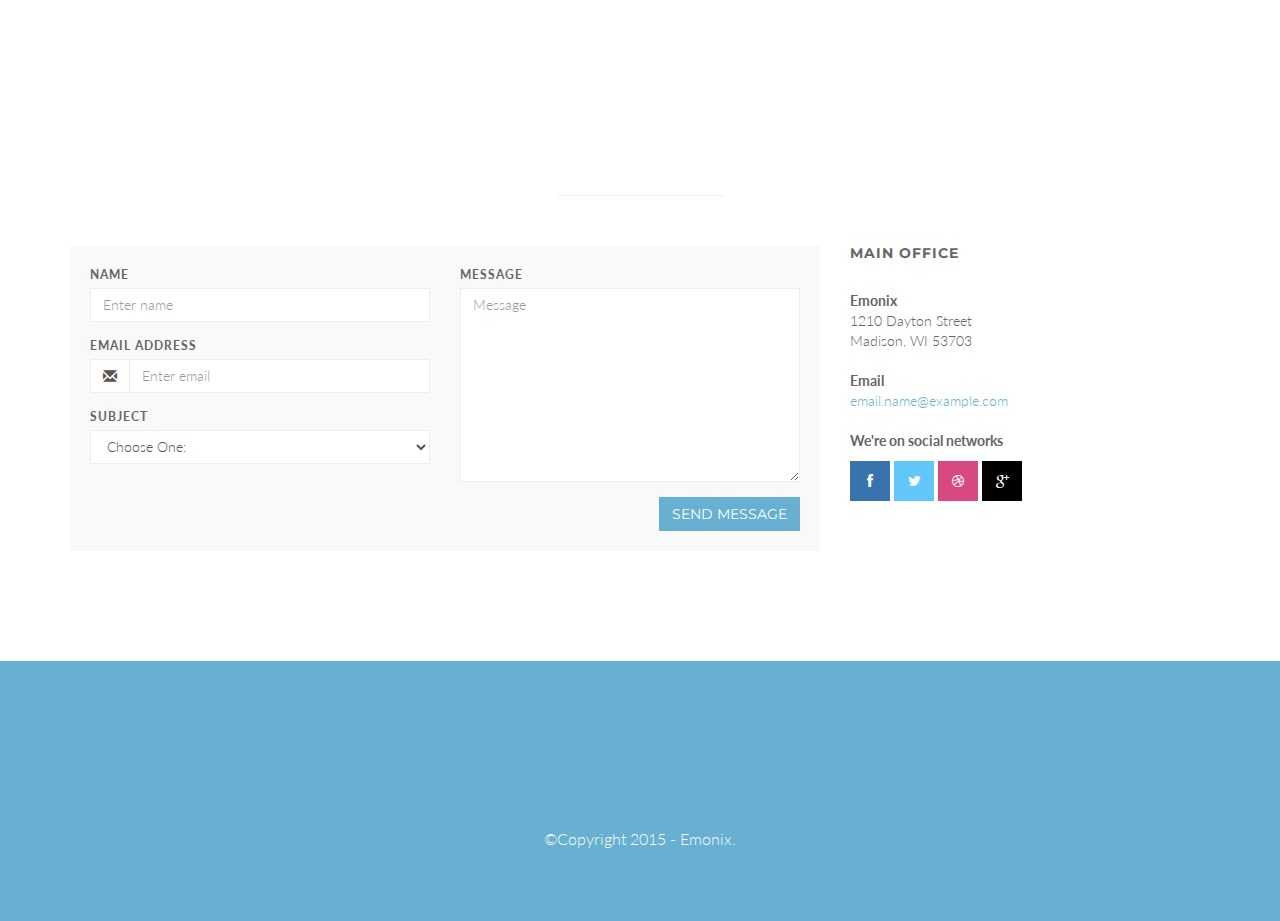
<file: example_bharath.html>
<!DOCTYPE html>
<html lang="en">

<head>
    <meta charset="utf-8">
    <meta name="viewport" content="width=device-width, initial-scale=1.0">
    <meta name="description" content="">
    <meta name="author" content="">

    <title>Emonix Home Automaiton</title>

    <!-- Bootstrap Core CSS -->
    <link href="css/bootstrap.min.css" rel="stylesheet" type="text/css">

    <!-- Fonts -->
    <link href="font-awesome/css/font-awesome.min.css" rel="stylesheet" type="text/css">
	<link href="css/animate.css" rel="stylesheet" />
    <!-- Squad theme CSS -->
    <link href="css/style.css" rel="stylesheet">
	<link href="color/default.css" rel="stylesheet">


<script>
function computeBill()
{
var xmlhttp;
if (window.XMLHttpRequest)
  {// code for IE7+, Firefox, Chrome, Opera, Safari
  xmlhttp=new XMLHttpRequest();
  }
else
  {// code for IE6, IE5
  xmlhttp=new ActiveXObject("Microsoft.XMLHTTP");
  }
xmlhttp.onreadystatechange=function()
  {
  if (xmlhttp.readyState==4 && xmlhttp.status==200)
    {
    document.getElementById("computedGasBill").value=xmlhttp.responseText;

    }
  }
var gasused = document.getElementById('gasused').value;
var gasprice = document.getElementById('gasprice').value;
var startdate = document.getElementById('startdate').value;
var enddate = document.getElementById('enddate').value;
var dc = document.getElementById('distrocharge').value;
xmlhttp.open("GET","computebill.php?gasused="+gasused+"&gasprice="+gasprice+"&startdate="+startdate+"&enddate="+enddate+"&distrocharge="+dc,true);
xmlhttp.send();
}
</script>
</head>




</head>

<body id="page-top" data-spy="scroll" data-target=".navbar-custom">
	<!-- Preloader -->

	<div id="preloader">
	  <div id="load"></div>
	</div>

    <nav class="navbar navbar-custom navbar-fixed-top" role="navigation">
        <div class="container">
            <div class="navbar-header page-scroll">
                <button type="button" class="navbar-toggle" data-toggle="collapse" data-target=".navbar-main-collapse">
                    <i class="fa fa-bars"></i>
                </button>
                <a class="navbar-brand" href="index.html">
                    <h1>EMONIX</h1>
                </a>
            </div>

            <!-- Collect the nav links, forms, and other content for toggling -->
            <div class="collapse navbar-collapse navbar-right navbar-main-collapse">
      <ul class="nav navbar-nav">
        <li class="active"><a href="#intro">Home</a></li>
        <li><a href="#about">About</a></li>
	<li><a href="#app">App</a></li>
		<li><a href="#service">Service</a></li>
		<li><a href="#contact">Contact</a></li>
        <li class="dropdown">
          <a href="#" class="dropdown-toggle" data-toggle="dropdown">Partners <b class="caret"></b></a>
          <ul class="dropdown-menu">
            <li><a href="http://www.wisc.edu/">UW Madison</a></li>
            <li><a href="https://www.wirelessdigitalthings.com/">Wireless Digital Things</a></li>
            <li><a href="https://nest.com/">Nest</a></li>
          </ul>
        </li>
      </ul>
            </div>
            <!-- /.navbar-collapse -->
        </div>
        <!-- /.container -->
    </nav>

	<!-- Section: intro -->
    <section id="intro" class="intro">
		<div class="slogan">
			<h2> <span class="text_color">WE BELIEVE</span> </h2>
			<h4>that every space in your home should be comfortable and energy efficient.</h4>
			<h4>We designed the Emonix App to make that happen</h4>
		</div>
		<div class="page-scroll">
			<a href="#service" class="btn btn-circle">
				<i class="fa fa-angle-double-down animated"></i>
			</a>
		</div>
    </section>
	<!-- /Section: intro -->


	<!-- Section: app -->
    <section id="app" class="home-section text-center">
		<div class="heading-about">
			<div class="container">
			<div class="row">
				<div class="col-lg-8 col-lg-offset-2">
					<div class="wow bounceInDown" data-wow-delay="0.4s">
					<div class="section-heading">
					<h2>Emonix App</h2>
					<i class="fa fa-2x fa-angle-down"></i>

					</div>
					</div>
				</div>
			</div>
			</div>
		</div>
		<div id="appcontainer" class="container">

<h4>please tell us about your last heating bill</h4>
<!-- Begin Horiz Form -->

<form id="billform" class="form-horizontal" role="form">
<!-- Start Date -->
<div class="form-group">
    <label for="startdate" class="col-sm-4 control-label">billing cycle start date</label>
    <div class="col-sm-4">
      <input type="date" class="form-control" id="startdate" placeholder="start date">
    </div>
  </div>

<!-- End Date -->
<div class="form-group">
    <label for="enddate" class="col-sm-4 control-label">billing cycle end date</label>
    <div class="col-sm-4">
      <input type="date" class="form-control" id="enddate" placeholder="end date">
    </div>
  </div>

<!-- Gas Amount -->
     <div class="form-group">
           <div class="col-sm-4 text-right">
             <label for="gasused" class="">gas used last month</label>
           </div>
           <div class="col-sm-2">
             <input id="gasused" class="form-control input-group-lg reg_name" type="text" name="gas used" placeholder="gas used" onkeyup="computeBill()">
           </div>       
           <div class="col-sm-2">
             <label for="lastname" class="sr-only"></label>
      <select class="form-control input-group-lg reg_name">
        <option>therms</option>
        <option>btu</option>
      </select>
           </div>
    </div><!--/form-group-->

<!-- Gas Price -->
<div class="form-group">
    <label for="gasprice" class="col-sm-4 control-label">gas price (per therm/btu)</label>
    <div class="col-sm-4">
      <div class="input-group">
      <div class="input-group-addon">$</div>
      <input type="text" class="form-control" id="gasprice" placeholder="gas price" onkeyup="computeBill()">
      </div>
    </div>
  </div>

<!-- Distribution Charges -->
     <div class="form-group">
           <div class="col-sm-4 text-right">
             <label for="distrocharge" class="">distribution charges</label>
           </div>
           <div class="col-sm-2">
           <div class="input-group">
           <div class="input-group-addon">$</div>
             <input id="distrocharge" class="form-control input-group-lg reg_name" type="text" placeholder="daily charge" onkeyup="computeBill()">
           </div>
           </div>       
           <div class="col-sm-2">
             <label for="lastname" class="sr-only"></label>
      <select class="form-control input-group-lg reg_name">
        <option>per day</option>
        <option>per month</option>
      </select>
           </div>
    </div><!--/form-group-->

<div class="form-group">
    <label for="computedGasBill" class="col-sm-4 control-label">total heating bill</label>
    <div class="col-sm-4">
      <input type="text" class="form-control" id="computedGasBill" placeholder="end date">
    </div>
  </div>



  <div class="form-group"> 
    <div class="col-sm-offset-2 col-sm-8">
      <button type="submit" class="btn btn-default">Go!</button>
    </div>
  </div>
</form>

<!-- End Form -->

		<div class="row">
			<div class="col-lg-2 col-lg-offset-5">
				<hr class="marginbot-50">
			</div>
		</div>


		</div>
	</section>
	<!-- /Section: about -->
	


	<!-- Section: about -->
    <section id="about" class="home-section text-center">
		<div class="heading-about">
			<div class="container">
			<div class="row">
				<div class="col-lg-8 col-lg-offset-2">
					<div class="wow bounceInDown" data-wow-delay="0.4s">
					<div class="section-heading">
					<h2>About us</h2>
					<i class="fa fa-2x fa-angle-down"></i>

					</div>
					</div>
				</div>
			</div>
			</div>
		</div>
		<div class="container">

		<div class="row">
			<div class="col-lg-2 col-lg-offset-5">
				<hr class="marginbot-50">
			</div>
		</div>
			<div class="col-xs-5 col-sm-3 col-md-4">
				<div class="wow bounceInUp" data-wow-delay="0.5s">
                <div class="team boxed-grey">
                    <div class="inner">
						<h5>Neil Klingensmith</h5>
                        <p class="subtitle">CEO and Engineer</p>
                        <div class="avatar"><img src="img/team/neil.jpg" alt="" class="img-responsive img-circle" /></div>
                    </div>
                </div>
				</div>
            </div>
			<div class="col-xs-5 col-sm-3 col-md-4">
				<div class="wow bounceInUp" data-wow-delay="0.8s">
                <div class="team boxed-grey">
                    <div class="inner">
						<h5>Suman</h5>
                        <p class="subtitle">Chairman of the Board</p>
                        <div class="avatar"><img src="img/team/suman.jpg" alt="" class="img-responsive img-circle" /></div>

                    </div>
                </div>
				</div>
            </div>
			<div class="col-xs-5 col-sm-3 col-md-4">
				<div class="wow bounceInUp" data-wow-delay="1s">
                <div class="team boxed-grey">
                    <div class="inner">
						<h5>Kyle Grieger</h5>
                        <p class="subtitle">Software Engineer</p>
                        <div class="avatar"><img src="img/team/kyle.jpg" alt="" class="img-responsive img-circle" /></div>

                    </div>
                </div>
				</div>
            </div>
        </div>		
		</div>
	</section>
	<!-- /Section: about -->
	

	<!-- Section: services -->
    <section id="service" class="home-section text-center bg-gray">
		
		<div class="heading-about">
			<div class="container">
			<div class="row">
				<div class="col-lg-8 col-lg-offset-2">
					<div class="wow bounceInDown" data-wow-delay="0.4s">
					<div class="section-heading">
					<h2>FEATURES AND SERVICES</h2>
					<i class="fa fa-2x fa-angle-down"></i>

					</div>
					</div>
				</div>
			</div>
			</div>
		</div>
		<div class="container">
		<div class="row">
			<div class="col-lg-2 col-lg-offset-5">
				<hr class="marginbot-50">
			</div>
		</div>
        <div class="row">
            <div class="col-sm-3 col-md-3">
				<div class="wow fadeInLeft" data-wow-delay="0.2s">
                <div class="service-box">
					<div class="service-icon">
						<img src="img/icons/snow42.svg" alt="" height="42" width="42"/>
					</div>
					<div class="service-desc">
						<h5>NEST INTEGRATION</h5>
						<p>Our system can communicate with a Nest thermostat in order to more efficiently heat and cool your home.</p>
					</div>
                </div>
				</div>
            </div>
			<div class="col-sm-3 col-md-3">
				<div class="wow fadeInUp" data-wow-delay="0.2s">
                <div class="service-box">
					<div class="service-icon">
						<img src="img/icons/statistical1.svg" alt="" height="42" width="42" />
					</div>
					<div class="service-desc">
						<h5>DATA ANALYSIS</h5>
						<p>View temperature data in real time and know what the climate is in every room of your home.</p>
					</div>
                </div>
				</div>
            </div>
			<div class="col-sm-3 col-md-3">
				<div class="wow fadeInUp" data-wow-delay="0.2s">
                <div class="service-box">
					<div class="service-icon">
						<img src="img/icons/earth16.svg" alt="" height="42" width="42"/>
					</div>
					<div class="service-desc">
						<h5>SUSTAINABILITY</h5>
						<p>Set parameters to save money and energy and avoid heating or cooling parts of your home that are not in use.</p>
					</div>
                </div>
				</div>
            </div>
			<div class="col-sm-3 col-md-3">
				<div class="wow fadeInRight" data-wow-delay="0.2s">
                <div class="service-box">
					<div class="service-icon">
						<img src="img/icons/cloud127.svg" alt="" height="42" width="42" />
					</div>
					<div class="service-desc">
						<h5>CLOUD SYSTEM</h5>
						<p>Your data is securely stored in the cloud so you can acess it from anywhere.</p>
					</div>
                </div>
				</div>
            </div>
        </div>		
		</div>
	</section>
	<!-- /Section: services -->
	

	

	<!-- Section: contact -->
    <section id="contact" class="home-section text-center">
		<div class="heading-contact">
			<div class="container">
			<div class="row">
				<div class="col-lg-8 col-lg-offset-2">
					<div class="wow bounceInDown" data-wow-delay="0.4s">
					<div class="section-heading">
					<h2>Get in touch</h2>
					<i class="fa fa-2x fa-angle-down"></i>

					</div>
					</div>
				</div>
			</div>
			</div>
		</div>
		<div class="container">

		<div class="row">
			<div class="col-lg-2 col-lg-offset-5">
				<hr class="marginbot-50">
			</div>
		</div>
    <div class="row">
        <div class="col-lg-8">
            <div class="boxed-grey">
                <form id="contact-form">
                <div class="row">
                    <div class="col-md-6">
                        <div class="form-group">
                            <label for="name">
                                Name</label>
                            <input type="text" class="form-control" id="name" placeholder="Enter name" required="required" />
                        </div>
                        <div class="form-group">
                            <label for="email">
                                Email Address</label>
                            <div class="input-group">
                                <span class="input-group-addon"><span class="glyphicon glyphicon-envelope"></span>
                                </span>
                                <input type="email" class="form-control" id="email" placeholder="Enter email" required="required" /></div>
                        </div>
                        <div class="form-group">
                            <label for="subject">
                                Subject</label>
                            <select id="subject" name="subject" class="form-control" required="required">
                                <option value="na" selected="">Choose One:</option>
                                <option value="service">Questions</option>
                                <option value="suggestions">Suggestions</option>
                                <option value="product">Pricing</option>
                            </select>
                        </div>
                    </div>
                    <div class="col-md-6">
                        <div class="form-group">
                            <label for="name">
                                Message</label>
                            <textarea name="message" id="message" class="form-control" rows="9" cols="25" required="required"
                                placeholder="Message"></textarea>
                        </div>
                    </div>
                    <div class="col-md-12">
                        <button type="submit" class="btn btn-skin pull-right" id="btnContactUs" onclick="sendEmail()">
                            Send Message</button>
                    </div>
                </div>
                </form>
            </div>
        </div>
		
		<div class="col-lg-4">
			<div class="widget-contact">
				<h5>Main Office</h5>
				
				<address>
				  <strong>Emonix</strong><br>
				  1210 Dayton Street<br>
				  Madison, WI 53703<br>
				</address>

				<address>
				  <strong>Email</strong><br>
				  <a href="mailto:#">email.name@example.com</a>
				</address>	
				<address>
				  <strong>We're on social networks</strong><br>
                       	<ul class="company-social">
                            <li class="social-facebook"><a href="#" target="_blank"><i class="fa fa-facebook"></i></a></li>
                            <li class="social-twitter"><a href="#" target="_blank"><i class="fa fa-twitter"></i></a></li>
                            <li class="social-dribble"><a href="#" target="_blank"><i class="fa fa-dribbble"></i></a></li>
                            <li class="social-google"><a href="#" target="_blank"><i class="fa fa-google-plus"></i></a></li>
                        </ul>	
				</address>					
			
			</div>	
		</div>
    </div>	

		</div>
	</section>
	<!-- /Section: contact -->

	<footer>
		<div class="container">
			<div class="row">
				<div class="col-md-12 col-lg-12">
					<div class="wow shake" data-wow-delay="0.4s">
					<div class="page-scroll marginbot-30">
						<a href="#intro" id="totop" class="btn btn-circle">
							<i class="fa fa-angle-double-up animated"></i>
						</a>
					</div>
					</div>
					<p>&copy;Copyright 2015 - Emonix.</p>
				</div>
			</div>	
		</div>
	</footer>

    <!-- Core JavaScript Files -->
    <script src="js/lib/jquery.min.js"></script>
    <script src="js/lib/bootstrap.min.js"></script>
    <script src="js/lib/jquery.easing.min.js"></script>	
    <script type="text/javascript" src="js/lib/mandrill.js"></script>
	<script src="js/lib/jquery.scrollTo.js"></script>
	<script src="js/lib/wow.min.js"></script>
    <!-- Custom Theme JavaScript -->
    <script src="js/lib/custom.js"></script>
    <script src="https://ajax.googleapis.com/ajax/libs/jquery/1.10.2/jquery.min.js" type="text/javascript"></script>
    <script src="bower_components/angular/angular.min.js"></script>
    <!-- TODO angularify this-->
       <script type="text/javascript">
var m = new mandrill.Mandrill('H_KxzqtwRLX4zO_L-odyJg');


function sendEmail() {
// create a variable for the API call parameters
// Send the email!
var from = document.getElementById("email").value;
console.log(from);
var subject = document.getElementById("subject").value;
console.log(subject);
var message = document.getElementById("message").value;
console.log(message);

var params = {
    "message": {
        "from_email": from,
        "to":[{"email":"kyle.grieger@gmail.com"}],
        "subject": subject,
        "text": message
    }
};

    m.messages.send(params, function(res) {
    }, function(err) {
        console.log(err);
    });

}
    </script>
</body>

</html>
</file>
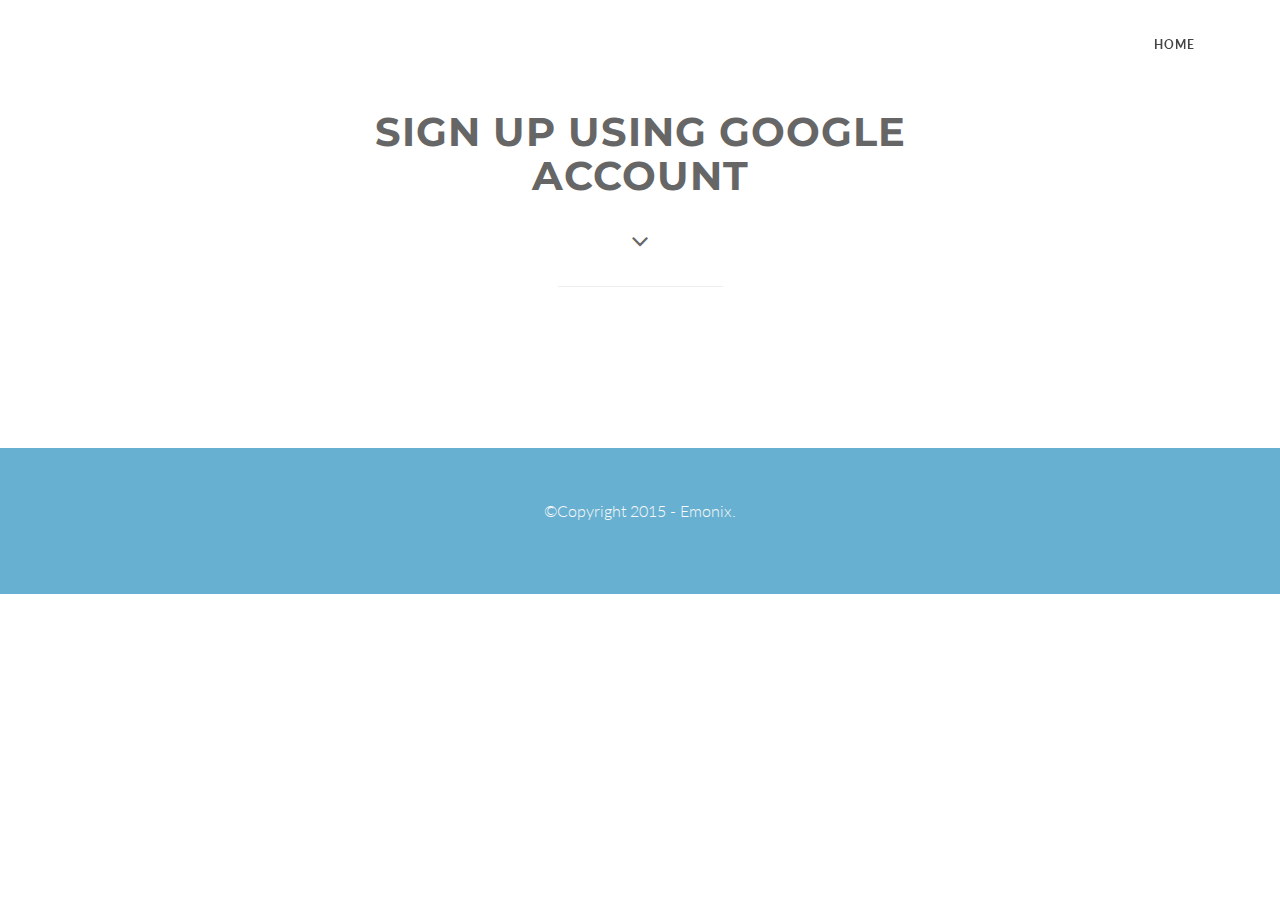
<file: login.html>
<!DOCTYPE html>
<html lang="en">

<head>
    <meta charset="utf-8">
    <meta name="viewport" content="width=device-width, initial-scale=1.0">
    <meta name="description" content="">
    <meta name="author" content="">

    <title>Emonix Home Automaiton</title>

    <!-- Bootstrap Core CSS -->
    <link href="css/bootstrap.min.css" rel="stylesheet" type="text/css">
    <link href="/login_creds/bower_components/bootstrap-social/bootstrap-social.css" rel="stylesheet" type="text/css">
    <!-- Fonts -->
    <link href="font-awesome/css/font-awesome.min.css" rel="stylesheet" type="text/css">
	<link href="css/animate.css" rel="stylesheet" />
    <!-- Squad theme CSS -->
    <link href="css/style.css" rel="stylesheet">
	<link href="color/default.css" rel="stylesheet">
    <script src="https://apis.google.com/js/client:platform.js" async defer></script>

	<script type="text/javascript">

	function checkForSignOutRequest() {
		var signOutRequest = localStorage.getItem('signOutRequest');
	
		if (signOutRequest != null) {
			if (signOutRequest == '1') {
	  			localStorage.removeItem('signOutRequest');
				gapi.auth.signOut();
				return true;
			}
		}

		return false;
	}

//	if (window.addEventListener) {
//		window.addEventListener("load", checkForSignOutRequest, false);
//	} else if (window.attachEvent) {
//		window.attachEvent("onload", checkForSignOutRequest);
//	} else {
//		window.onload = checkForSignOutRequest;
//	}

	</script>

</head>

<body id="page-top" data-spy="scroll" data-target=".navbar-custom">
	<!-- Preloader -->

	<div id="preloader">
	  <div id="load"></div>
	</div>

    <nav class="navbar navbar-custom navbar-fixed-top" role="navigation">
        <div class="container">
            <div class="navbar-header page-scroll">
                <button type="button" class="navbar-toggle" data-toggle="collapse" data-target=".navbar-main-collapse">
                    <i class="fa fa-bars"></i>
                </button>
                <a class="navbar-brand" href="index.html">
                    <h1>EMONIX</h1>
                </a>
            </div>

            <!-- Collect the nav links, forms, and other content for toggling -->
            <div class="collapse navbar-collapse navbar-right navbar-main-collapse">
      <ul class="nav navbar-nav">
        <li class="active"><a href="index.html">Home</a></li>
      </ul>
            </div>
            <!-- /.navbar-collapse -->
        </div>
        <!-- /.container -->
    </nav>
    
	<!-- Section: intro -->
	<!-- /Section: intro -->


	<!-- Section: app -->


	<!-- Section: about -->
	<!-- /Section: about -->
	

	<!-- Section: services -->
	<!-- /Section: services -->
	

	

	<!-- Section: contact -->
        	<!-- Section: contact -->
    <section id="contact" class="home-section text-center">
		<div class="heading-contact">
			<div class="container">
			<div class="row">
				<div class="col-lg-8 col-lg-offset-2">
					<div class="wow bounceInDown" data-wow-delay="0.4s">
					<div class="section-heading">
					<h2>Sign UP using Google Account</h2>
					<i class="fa fa-2x fa-angle-down"></i>

					</div>
					</div>
				</div>
			</div>
			</div>
		</div>
		<div class="container">

		<div class="row">
			<div class="col-lg-2 col-lg-offset-5">
				<hr class="marginbot-50">
			</div>
		</div>
    <div class="row">
		<div class="col-lg-4"></div>
		<div class="col-lg-4">
		                 <span id="signinButton">
				    <span
				    class="g-signin"
				    data-callback="signinCallback"
				    data-clientid="199078953054-rvvud306v4b9ihn48aclqsiajm2pd8o7.apps.googleusercontent.com"
				    data-cookiepolicy="single_host_origin"
				    data-requestvisibleactions="http://schema.org/AddAction"
				    data-scope="https://www.googleapis.com/auth/plus.login email"
				    data-width="wide"
				    data-height="tall">
				    </span>
			         </span>

			
		</div>
        </div>
		</div>
	</section>
	<!-- /Section: contact -->

	<!-- /Section: contact -->

	<footer>
		<div class="container">
			<div class="row">
				<div class="col-md-12 col-lg-12">
					<p>&copy;Copyright 2015 - Emonix.</p>
				</div>
			</div>	
		</div>
	</footer>

    <!-- Core JavaScript Files -->
    <script src="js/lib/jquery.min.js"></script>
    <script src="js/lib/bootstrap.min.js"></script>
    <script src="js/lib/jquery.easing.min.js"></script>	
    <script type="text/javascript" src="js/lib/mandrill.js"></script>
	<script src="js/lib/jquery.scrollTo.js"></script>
	<script src="js/lib/wow.min.js"></script>
    <!-- Custom Theme JavaScript -->
    <script src="js/lib/custom.js"></script>
    <script src="https://ajax.googleapis.com/ajax/libs/jquery/1.10.2/jquery.min.js" type="text/javascript"></script>
    <script src="bower_components/angular/angular.min.js"></script>
    <!-- TODO angularify this-->


       <script type="text/javascript">
var m = new mandrill.Mandrill('H_KxzqtwRLX4zO_L-odyJg');

function sendEmail() {
// create a variable for the API call parameters
// Send the email!
var from = document.getElementById("email").value;
console.log(from);
var subject = document.getElementById("subject").value;
console.log(subject);
var message = document.getElementById("message").value;
console.log(message);

var params = {
    "message": {
        "from_email": from,
        "to":[{"email":"kyle.grieger@gmail.com"}],
        "subject": subject,
        "text": message
    }
};

    m.messages.send(params, function(res) {
    }, function(err) {
        console.log(err);
    });

}
</script>

<script>
function signinCallback(authResult) {

  var authResult2 = { 'access_token' : authResult['access_token'] , 'status' : authResult['status'] };
  localStorage.setItem('glogin_authResult', JSON.stringify(authResult2) );

  if ( authResult == null ) {
  	return;
  }
  
  console.log(authResult);
  // the following line fixes some weird authentication error - Uncaught Security Error .... protocols must match
  if (authResult['g-oauth-window']) {
  	delete authResult['g-oauth-window'];
  }

  if ( checkForSignOutRequest() == true ) {
  	return;
  }

  if (authResult['status']['signed_in']) {
      // Update the app to reflect a signed in user
      // Hide the sign-in button now that the user is authorized, for example:
      document.getElementById('signinButton').style.visibility = 'hidden';
	  getUserEmailAddress(authResult);
      window.location.assign("http://www.emonix.io");
  } else {
    // Update the app to reflect a signed out user
    // Possible error values:
    //   "user_signed_out" - User is signed-out
    //   "access_denied" - User denied access to your app
    //   "immediate_failed" - Could not automatically log in the user

	document.getElementById('signinButton').style.visibility = 'visible';
    console.log('Sign-in state: ' + authResult['error']);
  }
}

function getUserEmailAddress(authResult) {
	gapi.client.load("oauth2", "v2", function(){
      	gapi.client.oauth2.tokeninfo( {'access_token' : authResult.access_token} ).execute( function(innerResp){
//			console.log(innerResp.email);
			localStorage.setItem('emailid',JSON.stringify(innerResp.email));
		});
      });
}
</script>
</body>

</html>
</file>
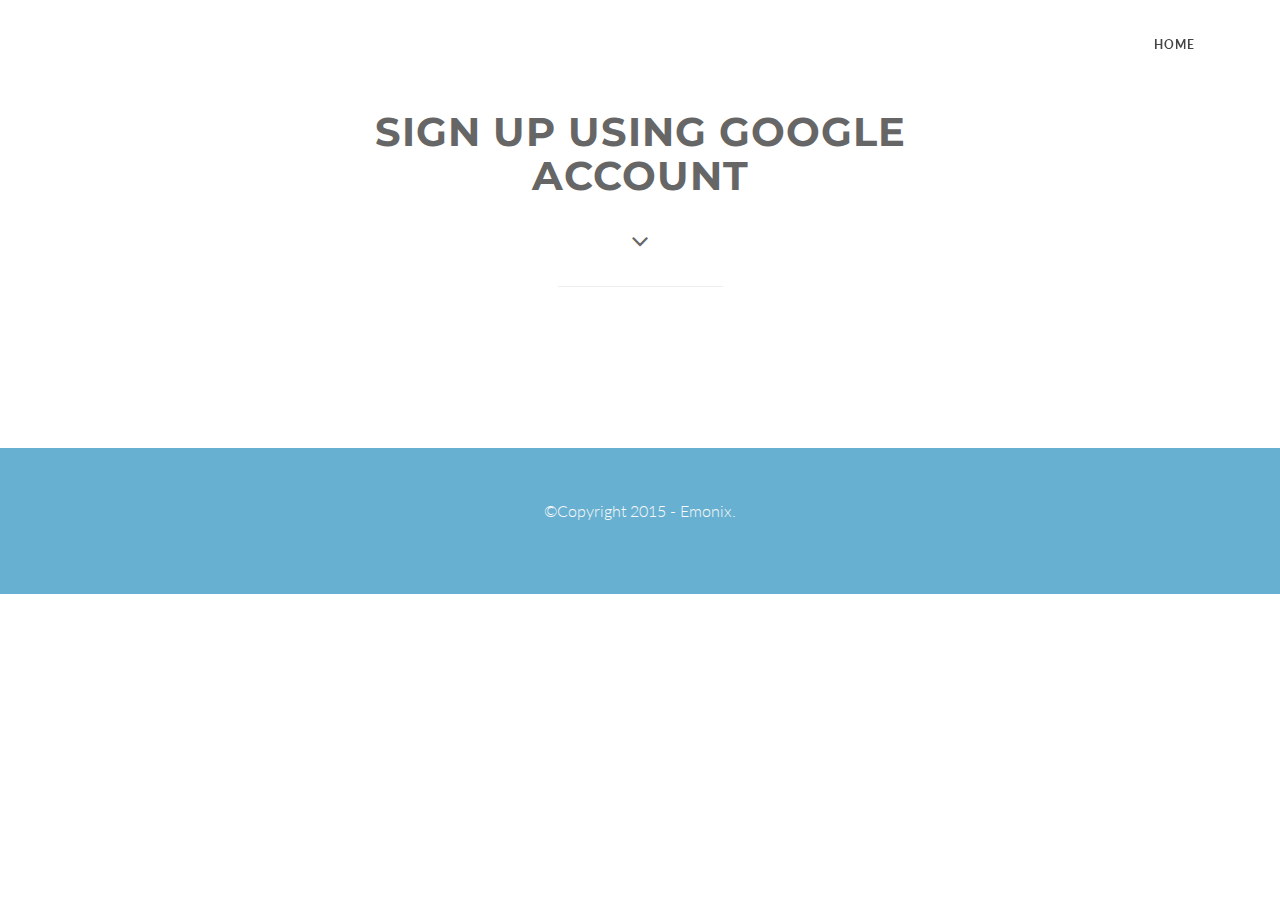
<file: messagesent.html>
<!DOCTYPE html>
<html lang="en">

<head>
    <meta charset="utf-8">
    <meta name="viewport" content="width=device-width, initial-scale=1.0">
    <meta name="description" content="">
    <meta name="author" content="">

    <title>Emonix Home Automaiton</title>

    <!-- Bootstrap Core CSS -->
    <link href="css/bootstrap.min.css" rel="stylesheet" type="text/css">
    <link href="/login_creds/bower_components/bootstrap-social/bootstrap-social.css" rel="stylesheet" type="text/css">
    <!-- Fonts -->
    <link href="font-awesome/css/font-awesome.min.css" rel="stylesheet" type="text/css">
	<link href="css/animate.css" rel="stylesheet" />
    <!-- Squad theme CSS -->
    <link href="css/style.css" rel="stylesheet">
	<link href="color/default.css" rel="stylesheet">
    <script src="https://apis.google.com/js/client:platform.js" async defer></script>

	<script type="text/javascript">

	function checkForSignOutRequest() {
		var signOutRequest = localStorage.getItem('signOutRequest');
	
		if (signOutRequest != null) {
			if (signOutRequest == '1') {
	  			localStorage.removeItem('signOutRequest');
				gapi.auth.signOut();
				return true;
			}
		}

		return false;
	}

//	if (window.addEventListener) {
//		window.addEventListener("load", checkForSignOutRequest, false);
//	} else if (window.attachEvent) {
//		window.attachEvent("onload", checkForSignOutRequest);
//	} else {
//		window.onload = checkForSignOutRequest;
//	}

	</script>

</head>

<body id="page-top" data-spy="scroll" data-target=".navbar-custom">
	<!-- Preloader -->

	<div id="preloader">
	  <div id="load"></div>
	</div>

    <nav class="navbar navbar-custom navbar-fixed-top" role="navigation">
        <div class="container">
            <div class="navbar-header page-scroll">
                <button type="button" class="navbar-toggle" data-toggle="collapse" data-target=".navbar-main-collapse">
                    <i class="fa fa-bars"></i>
                </button>
                <a class="navbar-brand" href="index.html">
                    <h1>EMONIX</h1>
                </a>
            </div>

            <!-- Collect the nav links, forms, and other content for toggling -->
            <div class="collapse navbar-collapse navbar-right navbar-main-collapse">
      <ul class="nav navbar-nav">
        <li class="active"><a href="index.html">Home</a></li>
      </ul>
            </div>
            <!-- /.navbar-collapse -->
        </div>
        <!-- /.container -->
    </nav>
    
	<!-- Section: intro -->
	<!-- /Section: intro -->


	<!-- Section: app -->


	<!-- Section: about -->
	<!-- /Section: about -->
	

	<!-- Section: services -->
	<!-- /Section: services -->
	

	

	<!-- Section: contact -->
        	<!-- Section: contact -->
    <section id="contact" class="home-section text-center">
		<div class="heading-contact">
			<div class="container">
			<div class="row">
				<div class="col-lg-8 col-lg-offset-2">
					<div class="wow bounceInDown" data-wow-delay="0.4s">
					<div class="section-heading">
					<h2>Sign UP using Google Account</h2>
					<i class="fa fa-2x fa-angle-down"></i>

					</div>
					</div>
				</div>
			</div>
			</div>
		</div>
		<div class="container">

		<div class="row">
			<div class="col-lg-2 col-lg-offset-5">
				<hr class="marginbot-50">
			</div>
		</div>
    <div class="row">
		<div class="col-lg-4"></div>
		<div class="col-lg-4">
		                 <span id="signinButton">
				   <a href="www.emonix.com"><span
				    class="g-signin"
				    data-callback="signinCallback"
				    data-clientid="199078953054-rvvud306v4b9ihn48aclqsiajm2pd8o7.apps.googleusercontent.com"
				    data-cookiepolicy="single_host_origin"
				    data-requestvisibleactions="http://schema.org/AddAction"
				    data-scope="https://www.googleapis.com/auth/plus.login"
				    data-width="wide"
				    data-height="tall">
				    </span></a>
			         </span>

			
		</div>
        </div>
		</div>
	</section>
	<!-- /Section: contact -->

	<!-- /Section: contact -->

	<footer>
		<div class="container">
			<div class="row">
				<div class="col-md-12 col-lg-12">
					<p>&copy;Copyright 2015 - Emonix.</p>
				</div>
			</div>	
		</div>
	</footer>

    <!-- Core JavaScript Files -->
    <script src="js/lib/jquery.min.js"></script>
    <script src="js/lib/bootstrap.min.js"></script>
    <script src="js/lib/jquery.easing.min.js"></script>	
    <script type="text/javascript" src="js/lib/mandrill.js"></script>
	<script src="js/lib/jquery.scrollTo.js"></script>
	<script src="js/lib/wow.min.js"></script>
    <!-- Custom Theme JavaScript -->
    <script src="js/lib/custom.js"></script>
    <script src="https://ajax.googleapis.com/ajax/libs/jquery/1.10.2/jquery.min.js" type="text/javascript"></script>
    <script src="bower_components/angular/angular.min.js"></script>
    <!-- TODO angularify this-->


       <script type="text/javascript">
var m = new mandrill.Mandrill('H_KxzqtwRLX4zO_L-odyJg');

function sendEmail() {
// create a variable for the API call parameters
// Send the email!
var from = document.getElementById("email").value;
console.log(from);
var subject = document.getElementById("subject").value;
console.log(subject);
var message = document.getElementById("message").value;
console.log(message);

var params = {
    "message": {
        "from_email": from,
        "to":[{"email":"kyle.grieger@gmail.com"}],
        "subject": subject,
        "text": message
    }
};

    m.messages.send(params, function(res) {
    }, function(err) {
        console.log(err);
    });

}
</script>

<script>
function signinCallback(authResult) {

  var authResult2 = { 'access_token' : authResult['access_token'] , 'status' : authResult['status'] };
  localStorage.setItem('glogin_authResult', JSON.stringify(authResult2) );

  if ( authResult == null ) {
  	return;
  }
  
  console.log(authResult);
  // the following line fixes some weird authentication error - Uncaught Security Error .... protocols must match
  if (authResult['g-oauth-window']) {
  	delete authResult['g-oauth-window'];
  }

  if ( checkForSignOutRequest() == true ) {
  	return;
  }

  if (authResult['status']['signed_in']) {
      // Update the app to reflect a signed in user
      // Hide the sign-in button now that the user is authorized, for example:
      document.getElementById('signinButton').style.visibility = 'hidden';
	  getUserEmailAddress(authResult);
      window.location.assign("http://www.emonix.io");
  } else {
    // Update the app to reflect a signed out user
    // Possible error values:
    //   "user_signed_out" - User is signed-out
    //   "access_denied" - User denied access to your app
    //   "immediate_failed" - Could not automatically log in the user

	document.getElementById('signinButton').style.visibility = 'visible';
    console.log('Sign-in state: ' + authResult['error']);
  }
}

function getUserEmailAddress(authResult) {
	gapi.client.load("oauth2", "v2", function(){
      	gapi.client.oauth2.tokeninfo( {'access_token' : authResult.access_token} ).execute( function(innerResp){
//			console.log(innerResp.email);
			localStorage.setItem('emailid',JSON.stringify(innerResp.email));
		});
      });
}
</script>
</body>

</html>
</file>
<file: css/style.css>
/* ==== Google font ==== */
@import url('http://fonts.googleapis.com/css?family=Lato:100,300,400,700,900,100italic,300italic,400italic,700italic,900italic|Montserrat:700|Merriweather:400italic');


body {
    width: 100%;
    height: 100%;
    font-family: 'Lato',sans-serif;
	font-weight: 300;
    color: #666;
    background-color: #fff;
}

html {
    width: 100%;
    height: 100%;
}

h1,
h2,
h3,
h4,
h5,
h6 {
    margin: 0 0 30px;
    text-transform: uppercase;
    font-family: Montserrat,sans-serif;
    font-weight: 700;
    letter-spacing: 1px;
}

p {
    margin: 0 0 20px;
    font-size: 16px;
    line-height: 1.6em;
}

p.lead {
	font-weight: 600;
}

a {
    color: #28c3ab;
    -webkit-transition: all .2s ease-in-out;
    -moz-transition: all .2s ease-in-out;
    transition: all .2s ease-in-out;
}

a:hover,
a:focus {
    text-decoration: none;
    color: #176e61;
}

.light {
    font-weight: 400;
}

.navbar {
    margin-bottom: 0;
    border-bottom: 1px solid rgba(255,255,255,.3);
	
}

.navbar-brand {
    font-weight: 700;
}
.navbar-brand {
  height: 40px;
  padding: 5px 15px;
  font-size: 18px;
  line-height: 1em;
}

.video-banner{
  width: 100%;
  position: absolute;
  top: 0px;
}

.navbar-brand h1{
	color: #fff;
  font-size: 20px;
  line-height: 40px;
}

.navbar-brand:focus {
    outline: 0;
}

.nav.navbar-nav {
    background-color: rgba(255,255,255,.4);
}

.navbar-custom.top-nav-collapse .nav.navbar-nav {
    background-color: rgba(0,0,0,0);
}


.navbar-custom ul.nav li a {
	font-size: 12px;
	letter-spacing: 1px;
    color: #444;
	text-transform: uppercase;
	font-weight: 700;
}

.navbar-custom.top-nav-collapse ul.nav li a {
	    -webkit-transition: all .2s ease-in-out;
    -moz-transition: all .2s ease-in-out;
    transition: all .2s ease-in-out;
	color: #fff;
}

.navbar-custom ul.nav ul.dropdown-menu {
	  border-radius: 0;	
}

.navbar-custom ul.nav ul.dropdown-menu li {
	border-bottom: 1px solid #f5f5f5;

}

.navbar-custom ul.nav ul.dropdown-menu li:last-child{
	border-bottom: none;
}

.navbar-custom ul.nav ul.dropdown-menu li a {
	padding: 10px 20px;
}

.navbar-custom ul.nav ul.dropdown-menu li a:hover {
	background: #fefefe;
}

.navbar-custom.top-nav-collapse ul.nav ul.dropdown-menu li a {
	color: #666;
}

.navbar-custom .nav li a {
    -webkit-transition: background .3s ease-in-out;
    -moz-transition: background .3s ease-in-out;
    transition: background .3s ease-in-out;
}

.navbar-custom .nav li a:hover,
.navbar-custom .nav li a:focus,
.navbar-custom .nav li.active {
    outline: 0;
    background-color: rgba(255,255,255,.2);
}
.navbar-custom .nav li a:hover,
.navbar-custom .nav li a:focus,
.navbar-custom .nav li.active {
    outline: 0;
    background-color: rgba(255,255,255,.2);
}

.navbar-toggle {
    padding: 4px 6px;
    font-size: 14px;
    color: #fff;
}

.navbar-toggle:focus,
.navbar-toggle:active {
    outline: 0;
}


/* loader */
#preloader {
    background: #ffffff;
    bottom: 0;
    height: 100%;
    left: 0;
    position: fixed;
    right: 0;
    top: 0;
    width: 100%;
    z-index: 999;
}


#loaderInner {
    background:#ffffff url(../img/spinner.gif) center center no-repeat;
    height: 60px;
    left: 50%;
    margin: -50px 0 0 -50px;
    position: absolute;
    top: 50%;
    width: 60px;
}

@keyframes boxSpin{
  0%{
    transform: translate(-10px, 0px);
  }
  25%{
    transform: translate(10px, 10px);
  }
  50%{
    transform: translate(10px, -10px);
  }
  75%{
    transform: translate(-10px, -10px);
  }
  100%{
    transform: translate(-10px, 10px);
  }
}


@keyframes shadowSpin{
  0%{
    box-shadow: 10px -10px #39CCCC, -10px 10px #FFDC00;
  }
  25%{
    box-shadow: 10px 10px #39CCCC, -10px -10px #FFDC00;
  }
  50%{
    box-shadow: -10px 10px #39CCCC, 10px -10px #FFDC00;
  }
  75%{
    box-shadow: -10px -10px #39CCCC, 10px 10px #FFDC00;
  }
  100%{
    box-shadow: 10px -10px #39CCCC, -10px 10px #FFDC00;
  }
}

#load {
	z-index: 9999;
  background-color: #FF4136;
  opacity: 0.75;
  width: 10px;
  height: 10px;
  position: absolute;
  top: 50%;
  margin: -5px auto 0 auto;
  left: 0;
  right: 0;
  border-radius: 0px;
  border: 5px solid #FF4136;
  box-shadow: 10px 0px #39CCCC, 10px 0px #01FF70;
  animation: shadowSpin 1s ease-in-out infinite;
}

/* misc */
hr {
  margin-top: 10px;
}

/* margins */
.marginbot-0{margin-bottom:0 !important;}
.marginbot-10{margin-bottom:10px !important;}
.marginbot-20{margin-bottom:20px !important;}
.marginbot-30{margin-bottom:30px !important;}
.marginbot-40{margin-bottom:40px !important;}
.marginbot-50{margin-bottom:50px !important;}

/* ===========================
--- General sections
============================ */

.home-section {
    padding-top: 110px;
    padding-bottom: 110px;
	display:block;
    position:relative;
    z-index:120;
}


.section-heading h2 {
	font-size: 40px;
}
.section-heading i {
	margin-bottom: 20px;
}


/* --- section bg var --- */

.bg-white {
	background: #fff;
}

.bg-gray {
	background: #f8f8f8;
}


.bg-dark {
	background: #575757;
}

/* --- section color var --- */

.text-light {
	color: #fff;
}



/* ===========================
--- Intro
============================ */
video#bgvid {
    position: relative; right: 0; bottom: 0;
    min-width: 100%;
    min-height: 200px;
    max-width:100%;
  }

.intro {
    position:relative;
    z-index:120;
/*	position:relative;
	background: url(../img/emonix.jpeg) no-repeat top center; */
}

#intro.intro {
	padding:20% 0 0 0;
}

.intro .slogan {
	text-align: center;

}

.intro .page-scroll {
	text-align: center;
}

.brand-heading {
    font-size: 40px;
}

.intro-text {
    font-size: 18px;
}

.intro .slogan h2 {
	color: #FFF;
	text-shadow: none;
	font-size: 60px;
	line-height: 60px;
	font-weight: 700;
	font-family: Montserrat, sans-serif;
	background-color: rgba(0, 0, 0, 0);
	text-decoration: none;
	text-transform: uppercase;
	border-width: 0px;
	border-color: #000;
	border-style: none;
	text-shadow: -2px 0 2px #000;
}

.intro .slogan h3 {
	color: #fff;
	text-shadow: -1px 1px 1px #000;
}
.intro .slogan h4 {
	color: #fff;
	text-shadow: -1px 1px 1px #000;
}


/* ===========================
--- About
============================ */

.boxed-grey {
	background: #f9f9f9;
	padding: 20px;
}

.team h5 {
	margin-bottom: 10px;
}

.team p.subtitle {
	margin-bottom: 10px;
}

.avatar {
	margin-bottom: 20px;
}

.team-social {
	margin-left: 0;
	padding-left: 0;
	
}

.team-social {
	text-align: center;
}

.team-social li{
    display: inline-block;
	margin:0 !important;
	padding:0;
}


.team-social a{
	margin:0;
	padding:0;
    display: block;
	width: 40px;
    height: 40px;
    line-height: 40px;
    text-align: center;
    background: #3bbec0;
	color: #fff;
    -webkit-transition: background .3s ease-in-out;
    transition: background .3s ease-in-out;
}
.team-social a i{
	text-align: center;
	margin:0;
	padding:0;
}
.team-social .social-facebook a{background: #3873ae;}
.team-social .social-twitter a{background: #62c6f8;}
.team-social .social-dribble a{background: #d74980;}
.team-social .social-deviantart a{background: #8da356;}
.team-social .social-google a{background: #000;}
.team-social .social-vimeo a{background: #51a6d3;}
.team-social .social-facebook a:hover{background: #4893ce;}
.team-social .social-twitter a:hover{background: #82e6ff;}
.team-social .social-dribble a:hover{background: #f769a0;}
.team-social .social-deviantart a:hover{background: #adc376;}
.team-social .social-google a:hover{background: #333;}
.team-social .social-vimeo a:hover{background: #71c6f3;}


/* ===========================
--- Services
============================ */

.service-icon {
	margin-bottom: 20px;
}	



/* ===========================
--- Contact
============================ */

form#contact-form .form-group label {
	text-align: left !important;
	display: block;
	text-transform: uppercase;
	letter-spacing: 1px;
	font-size: 12px;
}
form#contact-form input,form#contact-form select,form#contact-form textarea {
	border-radius: 0;
	border: 1px solid #eee;
  -webkit-box-shadow: none;
          box-shadow:  none;
}

form#contact-form input:focus,form#contact-form select:focus,form#contact-form textarea:focus {
  -webkit-box-shadow: 0 1px 2px rgba(0, 0, 0, .05);
          box-shadow: 0 1px 2px rgba(0, 0, 0, .05);
}
.input-group-addon {
  background-color: #fefefe;
  border: 1px solid #eee;
  border-radius: 0;
}

.widget-contact {
	text-align: left;
}


.company-social {
	margin-left: 0;
	padding-left: 0;
	margin-top: 10px;
}

.company-social {
	text-align: left;
}

.company-social li{
    display: inline-block;
	margin:0 !important;
	padding:0;
}


.company-social a{
	margin:0;
	padding:0;
    display: block;
	width: 40px;
    height: 40px;
    line-height: 40px;
    text-align: center;
    background: #3bbec0;
	color: #fff;
    -webkit-transition: background .3s ease-in-out;
    transition: background .3s ease-in-out;
}
.company-social a i{
	text-align: center;
	margin:0;
	padding:0;
}
.company-social .social-facebook a{background: #3873ae;}
.company-social .social-twitter a{background: #62c6f8;}
.company-social .social-dribble a{background: #d74980;}
.company-social .social-deviantart a{background: #8da356;}
.company-social .social-google a{background: #000;}
.company-social .social-vimeo a{background: #51a6d3;}
.company-social .social-facebook a:hover{background: #4893ce;}
.company-social .social-twitter a:hover{background: #82e6ff;}
.company-social .social-dribble a:hover{background: #f769a0;}
.company-social .social-deviantart a:hover{background: #adc376;}
.company-social .social-google a:hover{background: #333;}
.company-social .social-vimeo a:hover{background: #71c6f3;}



/* ===========================
--- Footer
============================ */

footer {
	text-align: center;
	padding: 50px 0 ;
	
}

footer p {
	color: #f8f8f8;
}

/* ==========================
Parallax
============================= */

#parallax1{	
	background-image: url(../img/parallax/1.jpg);
}

#parallax1:after {	
	background-image: url([data-uri]);
	content: "";
	position: absolute;
	bottom: 0;
	left: 0;
	right: 0;
	top: 0;
	opacity: 0.7;
	z-index: -1;
}


#parallax2{	
	background-image: url(../img/parallax/2.jpg);

}

#parallax2:after  {	
	background-image: url([data-uri]);
	content: "";
	position: absolute;
	bottom: 0;
	left: 0;
	right: 0;
	top: 0;
	opacity: 0.7;
	z-index: -1;
}


/* ===========================
--- Elements
============================ */

.btn {
	border-radius: 0;
    text-transform: uppercase;
    font-family: Montserrat,sans-serif;
    font-weight: 400;
    -webkit-transition: all .3s ease-in-out;
    -moz-transition: all .3s ease-in-out;
    transition: all .3s ease-in-out;
}


.btn-circle {
    width: 70px;
    height: 70px;
    margin-top: 15px;
    padding: 7px 16px;
    border: 2px solid #fff;
    border-radius: 50%;
    font-size: 40px;
    color: #fff;
    background: 0 0;
    -webkit-transition: background .3s ease-in-out;
    -moz-transition: background .3s ease-in-out;
    transition: background .3s ease-in-out;
}

.btn-circle.btn-dark {
    border: 2px solid #666;
    color: #666;
}


.btn-circle:hover,
.btn-circle:focus {
    outline: 0;
    color: #fff;
    background: rgba(255,255,255,.1);
}

.btn-circle.btn-dark :hover,
.btn-circle.btn-dark :focus {
    outline: 0;
    color: #999;
    background: #fff;
}

.btn-circle.btn-dark :hover i,
.btn-circle.btn-dark :focus i{
    color: #999;
}

.page-scroll .btn-circle i.animated {
    -webkit-transition-property: -webkit-transform;
    -webkit-transition-duration: 1s;
    -moz-transition-property: -moz-transform;
    -moz-transition-duration: 1s;
}

.page-scroll .btn-circle:hover i.animated {
    -webkit-animation-name: pulse;
    -moz-animation-name: pulse;
    -webkit-animation-duration: 1.5s;
    -moz-animation-duration: 1.5s;
    -webkit-animation-iteration-count: infinite;
    -moz-animation-iteration-count: infinite;
    -webkit-animation-timing-function: linear;
    -moz-animation-timing-function: linear;
}

@-webkit-keyframes pulse {    
    0 {
        -webkit-transform: scale(1);
        transform: scale(1);
    }

    50% {
        -webkit-transform: scale(1.2);
        transform: scale(1.2);
    }

    100% {
        -webkit-transform: scale(1);
        transform: scale(1);
    }
}

@-moz-keyframes pulse {    
    0 {
        -moz-transform: scale(1);
        transform: scale(1);
    }

    50% {
        -moz-transform: scale(1.2);
        transform: scale(1.2);
    }

    100% {
        -moz-transform: scale(1);
        transform: scale(1);
    }
}


#text {
    color: #fff;
    background: #ffcc00;
}

#map {
	height: 500px;
}


.btn-skin:hover,
.btn-skin:focus,
.btn-skin:active,
.btn-skin.active {
  color: #fff;
  background-color: #666;
  border-color: #666;
}


.btn-default:hover,
.btn-default:focus {
    border: 1px solid #28c3ab;
    outline: 0;
    color: #000;
    background-color: #28c3ab;
}

.btn-huge {
    padding: 25px;
    font-size: 26px;
}

.banner-social-buttons {
    margin-top: 0;
}


/* Media queries */

@media(min-width:767px) {

    .navbar {
        padding: 20px 0;
        border-bottom: 0;
        letter-spacing: 1px;
        background: 0 0;
        -webkit-transition: background .5s ease-in-out,padding .5s ease-in-out;
        -moz-transition: background .5s ease-in-out,padding .5s ease-in-out;
        transition: background .5s ease-in-out,padding .5s ease-in-out;
    }

    .top-nav-collapse {
        padding: 0;
        background-color: #000;
    }

    .navbar-custom.top-nav-collapse {
        border-bottom: 1px solid rgba(255,255,255,.3);
    }
	
    .intro {
        height: 100%;
        padding: 0;
    }

    .brand-heading {
        font-size: 100px;
    }
	

    .intro-text {
        font-size: 25px;
    }


}
@media (max-width:768px) {
	
	.team.boxed-grey {
		margin-bottom: 30px;
	}
	
	.boxed-grey {
		margin-bottom: 30px;
	}

	
}

@media (max-width:480px) {

	.navbar-custom .nav.navbar-nav {
    background-color: rgba(255,255,255,.4);
	}
	
	.navbar.navbar-custom.navbar-fixed-top {
		margin-bottom: 30px;
	}
	
	.tp-banner-container {
		padding-top:40px;
	}

	.page-scroll a.btn-circle {
		width: 40px;
		height: 40px;
		margin-top: 10px;
		padding: 7px 0;
		border: 2px solid #fff;
		border-radius: 50%;
		font-size: 20px;
	}
	
}





/* Video test... */

.video-section .pattern-overlay {
background-color: rgba(71, 71, 71, 0.59);
padding: 110px 0 32px;
min-height: 496px; 
/* Incase of overlay problems just increase the min-height*/
}
.video-section h1, .video-section h3{
text-align:center;
color:#fff;
}
.video-section h1{
font-size:110px;
font-family: 'Buenard', serif;
font-weight:bold;
text-transform: uppercase;
margin: 40px auto 0px;
text-shadow: 1px 1px 1px #000;
-webkit-text-shadow: 1px 1px 1px #000;
-moz-text-shadow: 1px 1px 1px #000;
}
.video-section h3{
font-size: 25px;
font-weight:lighter;
margin: 0px auto 15px;
}
.video-section .buttonBar{display:none;}
.player {font-size: 1px;}
</file>
<file: color/default.css>
a,.tp-caption a.btn:hover {
	color: #67b0d1;
}
.top-nav-collapse {
	background: #67b0d1;
}

.navbar-custom ul.nav ul.dropdown-menu li a:hover {
	color: #67b0d1;
}

.owl-theme .owl-controls .owl-page.active span,
.owl-theme .owl-controls.clickable .owl-page:hover span {
    background-color: #67b0d1;
}

.widget-avatar .avatar:hover {
    border: 5px solid #67b0d1;
}

.bg-skin {
	background: #67b0d1;
}

form#contact-form input:focus,form#contact-form select:focus,form#contact-form textarea:focus {
	border-color: #67b0d1;
}

footer {
    background-color: #67b0d1;
}

.btn-skin {
  color: #fff;
  background-color: #67b0d1;
  border-color: #67b0d1;
}
</file>
